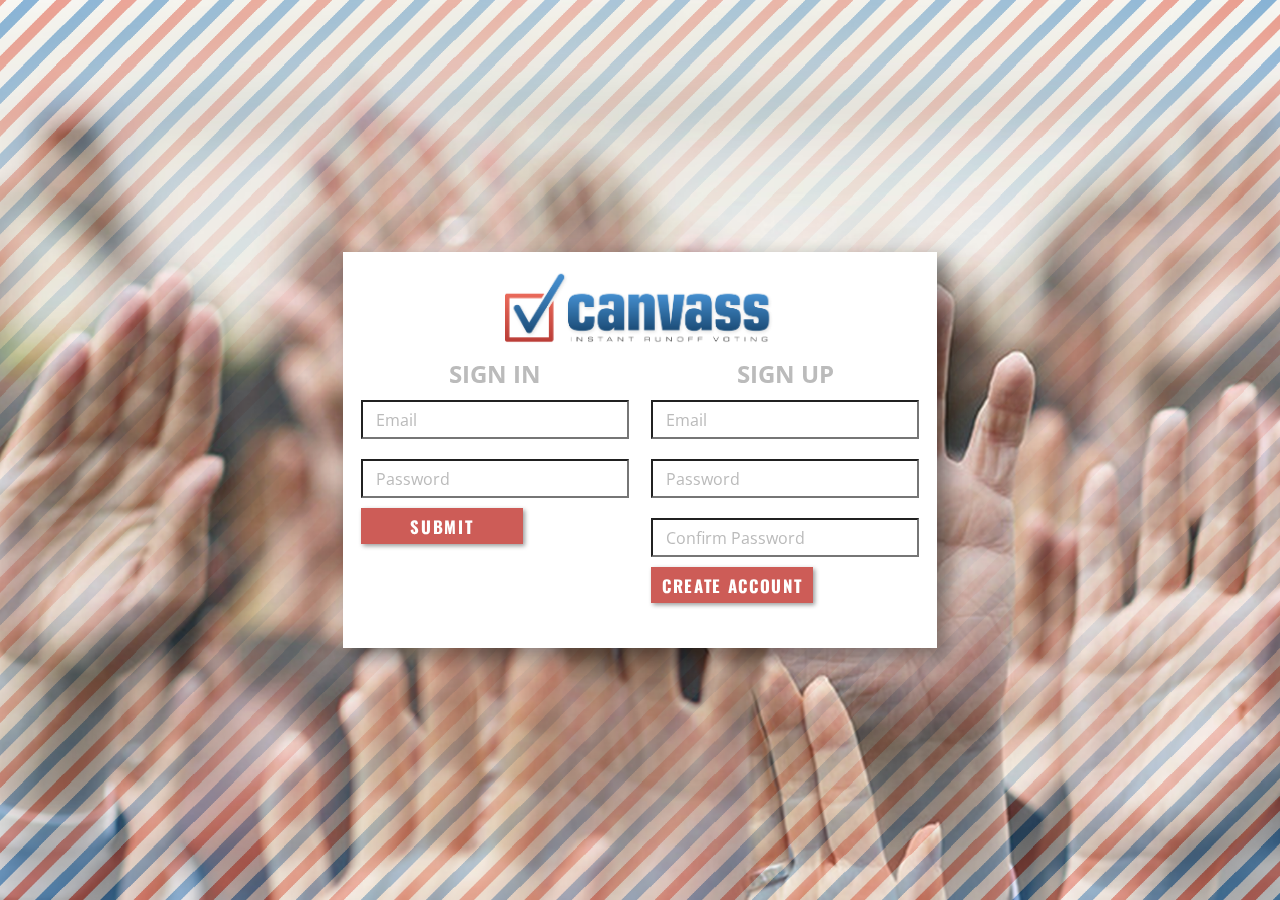
<file: src/main/webapp/index.html>
<!DOCTYPE html>
<html>
<head>
  <title>Canvass - Your Instant Runoff Voting Systems</title>
  <link rel="stylesheet" type="text/css" href="css/index.css">


</head>
<body>
  <div class="content">
      <div id="logo"><img src="images/Canvass_logo_final.png"></div>

      <form id="signin">
        <h1>Sign In</h1>
        <div class="question">
          <input type="text" id="loginuserid" required />
          <label>Email</label>
        </div>
        <div class="question">
          <input type="password" id="loginpassword" required="" />
          <label for="loginpassword">Password</label>
        </div>
        <div id="submit"><button type="button" id="btnsignin">Submit</button></div>
      </form>

      <form id="createaccount">
        <h1>Sign Up</h1>
        <div class="question">
          <input type="text" id="signupemail" required="" />
          <label for="signupemail">Email</label>
        </div>
        <div class="question">
          <input type="password" id="passwordone" required="" />
          <label for="passwordone">Password</label>
        </div>
        <div class="question">
          <input type="password" id="passwordtwo" required="" />
          <label>Confirm Password</label>
        </div>
        <div id="submit"><button type="button" name="btncreate">Create Account</button></div>
      </form>

  </div>
</body>
</html>
</file>
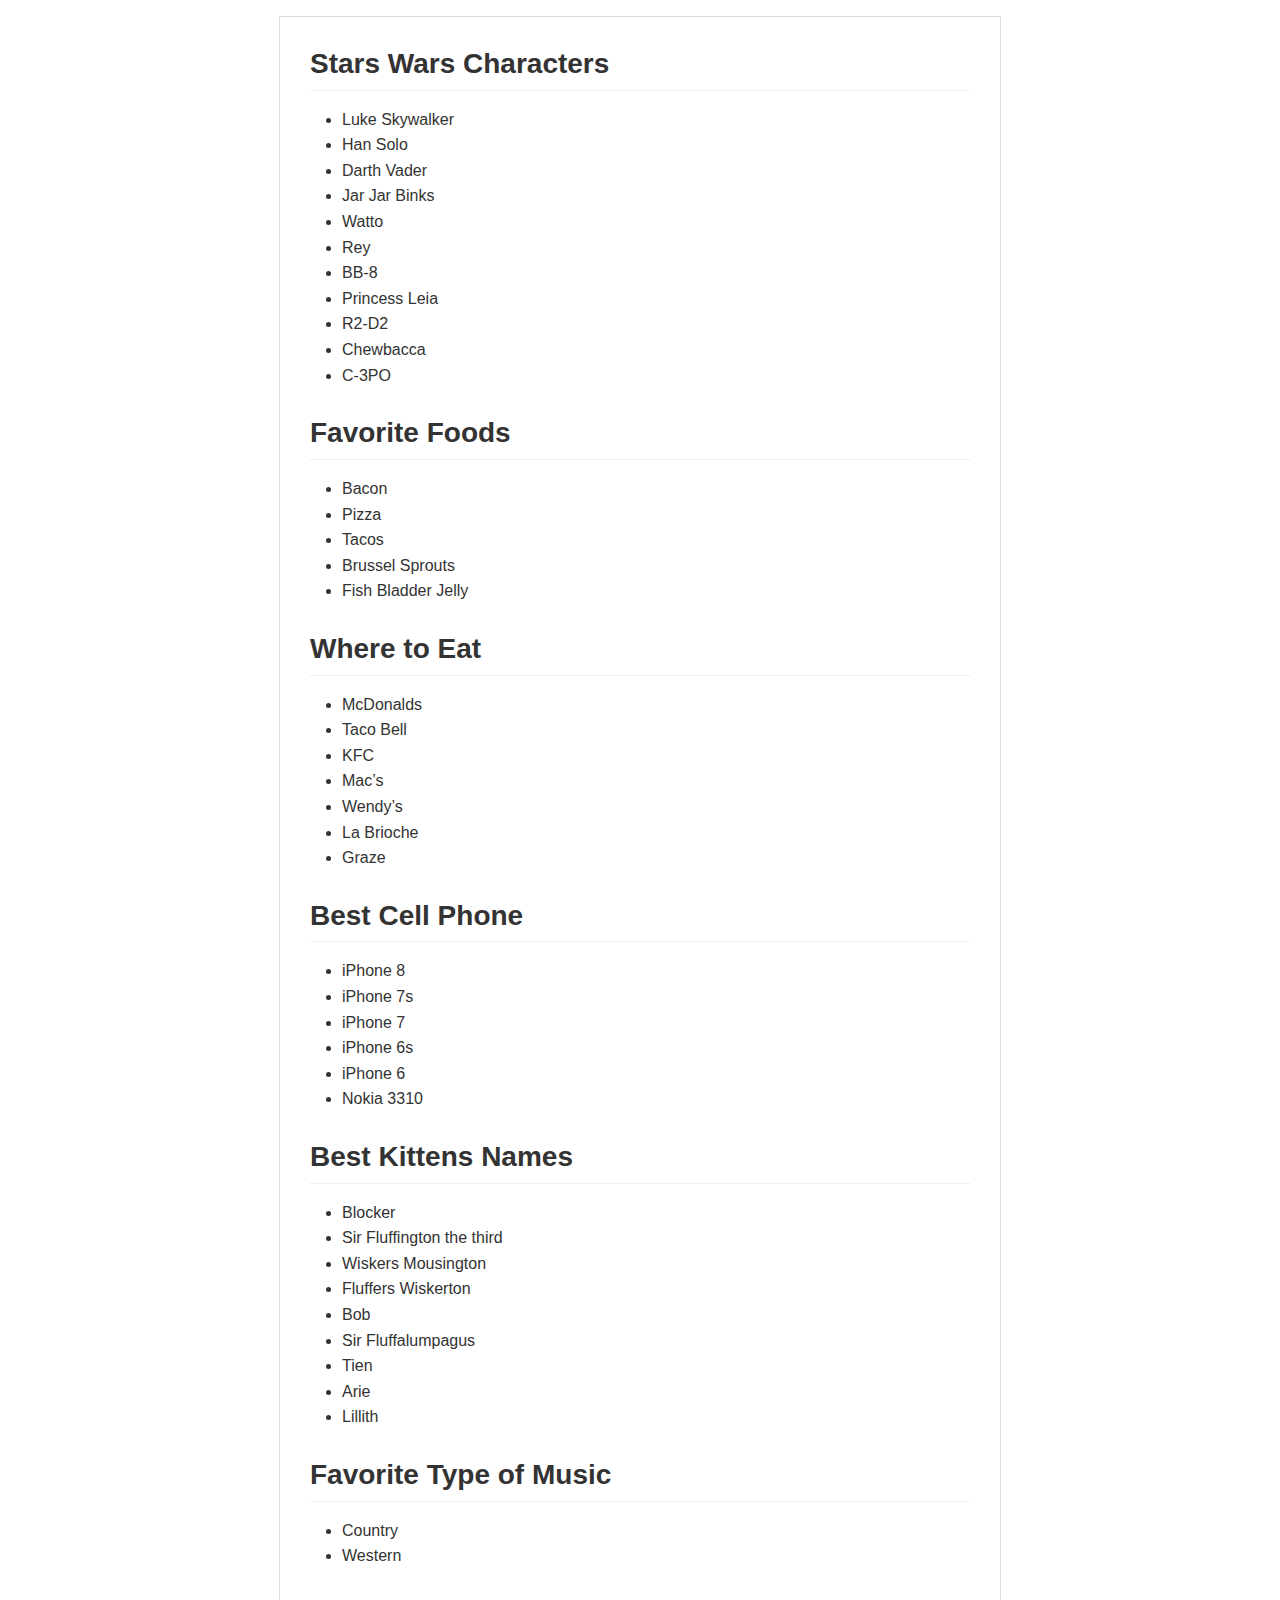
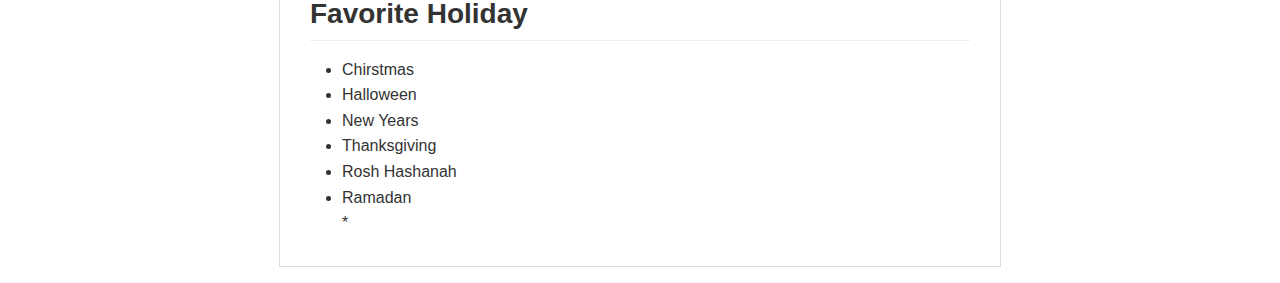
<file: Design-Docs/DemoPolls.html>
<!DOCTYPE html><html><head><meta charset="utf-8"><style>body {
  width: 45em;
  border: 1px solid #ddd;
  outline: 1300px solid #fff;
  margin: 16px auto;
}

body .markdown-body
{
  padding: 30px;
}

@font-face {
  font-family: fontawesome-mini;
  src: url([data-uri]) format('woff');
}

@font-face {
  font-family: octicons-anchor;
  src: url([data-uri]) format('woff');
}

.markdown-body {
  font-family: sans-serif;
  -ms-text-size-adjust: 100%;
  -webkit-text-size-adjust: 100%;
  color: #333333;
  overflow: hidden;
  font-family: "Helvetica Neue", Helvetica, "Segoe UI", Arial, freesans, sans-serif;
  font-size: 16px;
  line-height: 1.6;
  word-wrap: break-word;
}

.markdown-body a {
  background: transparent;
}

.markdown-body a:active,
.markdown-body a:hover {
  outline: 0;
}

.markdown-body b,
.markdown-body strong {
  font-weight: bold;
}

.markdown-body mark {
  background: #ff0;
  color: #000;
  font-style: italic;
  font-weight: bold;
}

.markdown-body sub,
.markdown-body sup {
  font-size: 75%;
  line-height: 0;
  position: relative;
  vertical-align: baseline;
}
.markdown-body sup {
  top: -0.5em;
}
.markdown-body sub {
  bottom: -0.25em;
}

.markdown-body h1 {
  font-size: 2em;
  margin: 0.67em 0;
}

.markdown-body img {
  border: 0;
}

.markdown-body hr {
  -moz-box-sizing: content-box;
  box-sizing: content-box;
  height: 0;
}

.markdown-body pre {
  overflow: auto;
}

.markdown-body code,
.markdown-body kbd,
.markdown-body pre,
.markdown-body samp {
  font-family: monospace, monospace;
  font-size: 1em;
}

.markdown-body input {
  color: inherit;
  font: inherit;
  margin: 0;
}

.markdown-body html input[disabled] {
  cursor: default;
}

.markdown-body input {
  line-height: normal;
}

.markdown-body input[type="checkbox"] {
  box-sizing: border-box;
  padding: 0;
}

.markdown-body table {
  border-collapse: collapse;
  border-spacing: 0;
}

.markdown-body td,
.markdown-body th {
  padding: 0;
}

.markdown-body .codehilitetable {
  border: 0;
  border-spacing: 0;
}

.markdown-body .codehilitetable tr {
  border: 0;
}

.markdown-body .codehilitetable pre,
.markdown-body .codehilitetable div.codehilite {
  margin: 0;
}

.markdown-body .linenos,
.markdown-body .code,
.markdown-body .codehilitetable td {
  border: 0;
  padding: 0;
}

.markdown-body td:not(.linenos) .linenodiv {
  padding: 0 !important;
}

.markdown-body .code {
  width: 100%;
}

.markdown-body .linenos div pre,
.markdown-body .linenodiv pre,
.markdown-body .linenodiv {
  border: 0;
  -webkit-border-radius: 0;
  -moz-border-radius: 0;
  border-radius: 0;
  -webkit-border-top-left-radius: 3px;
  -webkit-border-bottom-left-radius: 3px;
  -moz-border-radius-topleft: 3px;
  -moz-border-radius-bottomleft: 3px;
  border-top-left-radius: 3px;
  border-bottom-left-radius: 3px;
}

.markdown-body .code div pre,
.markdown-body .code div {
  border: 0;
  -webkit-border-radius: 0;
  -moz-border-radius: 0;
  border-radius: 0;
  -webkit-border-top-right-radius: 3px;
  -webkit-border-bottom-right-radius: 3px;
  -moz-border-radius-topright: 3px;
  -moz-border-radius-bottomright: 3px;
  border-top-right-radius: 3px;
  border-bottom-right-radius: 3px;
}

.markdown-body * {
  -moz-box-sizing: border-box;
  box-sizing: border-box;
}

.markdown-body input {
  font: 13px Helvetica, arial, freesans, clean, sans-serif, "Segoe UI Emoji", "Segoe UI Symbol";
  line-height: 1.4;
}

.markdown-body a {
  color: #4183c4;
  text-decoration: none;
}

.markdown-body a:hover,
.markdown-body a:focus,
.markdown-body a:active {
  text-decoration: underline;
}

.markdown-body hr {
  height: 0;
  margin: 15px 0;
  overflow: hidden;
  background: transparent;
  border: 0;
  border-bottom: 1px solid #ddd;
}

.markdown-body hr:before,
.markdown-body hr:after {
  display: table;
  content: " ";
}

.markdown-body hr:after {
  clear: both;
}

.markdown-body h1,
.markdown-body h2,
.markdown-body h3,
.markdown-body h4,
.markdown-body h5,
.markdown-body h6 {
  margin-top: 15px;
  margin-bottom: 15px;
  line-height: 1.1;
}

.markdown-body h1 {
  font-size: 30px;
}

.markdown-body h2 {
  font-size: 21px;
}

.markdown-body h3 {
  font-size: 16px;
}

.markdown-body h4 {
  font-size: 14px;
}

.markdown-body h5 {
  font-size: 12px;
}

.markdown-body h6 {
  font-size: 11px;
}

.markdown-body blockquote {
  margin: 0;
}

.markdown-body ul,
.markdown-body ol {
  padding: 0;
  margin-top: 0;
  margin-bottom: 0;
}

.markdown-body ol ol,
.markdown-body ul ol {
  list-style-type: lower-roman;
}

.markdown-body ul ul ol,
.markdown-body ul ol ol,
.markdown-body ol ul ol,
.markdown-body ol ol ol {
  list-style-type: lower-alpha;
}

.markdown-body dd {
  margin-left: 0;
}

.markdown-body code,
.markdown-body pre,
.markdown-body samp {
  font-family: Consolas, "Liberation Mono", Menlo, Courier, monospace;
  font-size: 12px;
}

.markdown-body pre {
  margin-top: 0;
  margin-bottom: 0;
}

.markdown-body kbd {
  background-color: #e7e7e7;
  background-image: -moz-linear-gradient(#fefefe, #e7e7e7);
  background-image: -webkit-linear-gradient(#fefefe, #e7e7e7);
  background-image: linear-gradient(#fefefe, #e7e7e7);
  background-repeat: repeat-x;
  border-radius: 2px;
  border: 1px solid #cfcfcf;
  color: #000;
  padding: 3px 5px;
  line-height: 10px;
  font: 11px Consolas, "Liberation Mono", Menlo, Courier, monospace;
  display: inline-block;
}

.markdown-body>*:first-child {
  margin-top: 0 !important;
}

.markdown-body>*:last-child {
  margin-bottom: 0 !important;
}

.markdown-body .headeranchor-link {
  position: absolute;
  top: 0;
  bottom: 0;
  left: 0;
  display: block;
  padding-right: 6px;
  padding-left: 30px;
  margin-left: -30px;
}

.markdown-body .headeranchor-link:focus {
  outline: none;
}

.markdown-body h1,
.markdown-body h2,
.markdown-body h3,
.markdown-body h4,
.markdown-body h5,
.markdown-body h6 {
  position: relative;
  margin-top: 1em;
  margin-bottom: 16px;
  font-weight: bold;
  line-height: 1.4;
}

.markdown-body h1 .headeranchor,
.markdown-body h2 .headeranchor,
.markdown-body h3 .headeranchor,
.markdown-body h4 .headeranchor,
.markdown-body h5 .headeranchor,
.markdown-body h6 .headeranchor {
  display: none;
  color: #000;
  vertical-align: middle;
}

.markdown-body h1:hover .headeranchor-link,
.markdown-body h2:hover .headeranchor-link,
.markdown-body h3:hover .headeranchor-link,
.markdown-body h4:hover .headeranchor-link,
.markdown-body h5:hover .headeranchor-link,
.markdown-body h6:hover .headeranchor-link {
  height: 1em;
  padding-left: 8px;
  margin-left: -30px;
  line-height: 1;
  text-decoration: none;
}

.markdown-body h1:hover .headeranchor-link .headeranchor,
.markdown-body h2:hover .headeranchor-link .headeranchor,
.markdown-body h3:hover .headeranchor-link .headeranchor,
.markdown-body h4:hover .headeranchor-link .headeranchor,
.markdown-body h5:hover .headeranchor-link .headeranchor,
.markdown-body h6:hover .headeranchor-link .headeranchor {
  display: inline-block;
}

.markdown-body h1 {
  padding-bottom: 0.3em;
  font-size: 2.25em;
  line-height: 1.2;
  border-bottom: 1px solid #eee;
}

.markdown-body h2 {
  padding-bottom: 0.3em;
  font-size: 1.75em;
  line-height: 1.225;
  border-bottom: 1px solid #eee;
}

.markdown-body h3 {
  font-size: 1.5em;
  line-height: 1.43;
}

.markdown-body h4 {
  font-size: 1.25em;
}

.markdown-body h5 {
  font-size: 1em;
}

.markdown-body h6 {
  font-size: 1em;
  color: #777;
}

.markdown-body p,
.markdown-body blockquote,
.markdown-body ul,
.markdown-body ol,
.markdown-body dl,
.markdown-body table,
.markdown-body pre,
.markdown-body .admonition {
  margin-top: 0;
  margin-bottom: 16px;
}

.markdown-body hr {
  height: 4px;
  padding: 0;
  margin: 16px 0;
  background-color: #e7e7e7;
  border: 0 none;
}

.markdown-body ul,
.markdown-body ol {
  padding-left: 2em;
}

.markdown-body ul ul,
.markdown-body ul ol,
.markdown-body ol ol,
.markdown-body ol ul {
  margin-top: 0;
  margin-bottom: 0;
}

.markdown-body li>p {
  margin-top: 16px;
}

.markdown-body dl {
  padding: 0;
}

.markdown-body dl dt {
  padding: 0;
  margin-top: 16px;
  font-size: 1em;
  font-style: italic;
  font-weight: bold;
}

.markdown-body dl dd {
  padding: 0 16px;
  margin-bottom: 16px;
}

.markdown-body blockquote {
  padding: 0 15px;
  color: #777;
  border-left: 4px solid #ddd;
}

.markdown-body blockquote>:first-child {
  margin-top: 0;
}

.markdown-body blockquote>:last-child {
  margin-bottom: 0;
}

.markdown-body table {
  display: block;
  width: 100%;
  overflow: auto;
  word-break: normal;
  word-break: keep-all;
}

.markdown-body table th {
  font-weight: bold;
}

.markdown-body table th,
.markdown-body table td {
  padding: 6px 13px;
  border: 1px solid #ddd;
}

.markdown-body table tr {
  background-color: #fff;
  border-top: 1px solid #ccc;
}

.markdown-body table tr:nth-child(2n) {
  background-color: #f8f8f8;
}

.markdown-body img {
  max-width: 100%;
  -moz-box-sizing: border-box;
  box-sizing: border-box;
}

.markdown-body code,
.markdown-body samp {
  padding: 0;
  padding-top: 0.2em;
  padding-bottom: 0.2em;
  margin: 0;
  font-size: 85%;
  background-color: rgba(0,0,0,0.04);
  border-radius: 3px;
}

.markdown-body code:before,
.markdown-body code:after {
  letter-spacing: -0.2em;
  content: "\00a0";
}

.markdown-body pre>code {
  padding: 0;
  margin: 0;
  font-size: 100%;
  word-break: normal;
  white-space: pre;
  background: transparent;
  border: 0;
}

.markdown-body .codehilite {
  margin-bottom: 16px;
}

.markdown-body .codehilite pre,
.markdown-body pre {
  padding: 16px;
  overflow: auto;
  font-size: 85%;
  line-height: 1.45;
  background-color: #f7f7f7;
  border-radius: 3px;
}

.markdown-body .codehilite pre {
  margin-bottom: 0;
  word-break: normal;
}

.markdown-body pre {
  word-wrap: normal;
}

.markdown-body pre code {
  display: inline;
  max-width: initial;
  padding: 0;
  margin: 0;
  overflow: initial;
  line-height: inherit;
  word-wrap: normal;
  background-color: transparent;
  border: 0;
}

.markdown-body pre code:before,
.markdown-body pre code:after {
  content: normal;
}

/* Admonition */
.markdown-body .admonition {
  -webkit-border-radius: 3px;
  -moz-border-radius: 3px;
  position: relative;
  border-radius: 3px;
  border: 1px solid #e0e0e0;
  border-left: 6px solid #333;
  padding: 10px 10px 10px 30px;
}

.markdown-body .admonition table {
  color: #333;
}

.markdown-body .admonition p {
  padding: 0;
}

.markdown-body .admonition-title {
  font-weight: bold;
  margin: 0;
}

.markdown-body .admonition>.admonition-title {
  color: #333;
}

.markdown-body .attention>.admonition-title {
  color: #a6d796;
}

.markdown-body .caution>.admonition-title {
  color: #d7a796;
}

.markdown-body .hint>.admonition-title {
  color: #96c6d7;
}

.markdown-body .danger>.admonition-title {
  color: #c25f77;
}

.markdown-body .question>.admonition-title {
  color: #96a6d7;
}

.markdown-body .note>.admonition-title {
  color: #d7c896;
}

.markdown-body .admonition:before,
.markdown-body .attention:before,
.markdown-body .caution:before,
.markdown-body .hint:before,
.markdown-body .danger:before,
.markdown-body .question:before,
.markdown-body .note:before {
  font: normal normal 16px fontawesome-mini;
  -moz-osx-font-smoothing: grayscale;
  -webkit-user-select: none;
  -moz-user-select: none;
  -ms-user-select: none;
  user-select: none;
  line-height: 1.5;
  color: #333;
  position: absolute;
  left: 0;
  top: 0;
  padding-top: 10px;
  padding-left: 10px;
}

.markdown-body .admonition:before {
  content: "\f056\00a0";
  color: 333;
}

.markdown-body .attention:before {
  content: "\f058\00a0";
  color: #a6d796;
}

.markdown-body .caution:before {
  content: "\f06a\00a0";
  color: #d7a796;
}

.markdown-body .hint:before {
  content: "\f05a\00a0";
  color: #96c6d7;
}

.markdown-body .danger:before {
  content: "\f057\00a0";
  color: #c25f77;
}

.markdown-body .question:before {
  content: "\f059\00a0";
  color: #96a6d7;
}

.markdown-body .note:before {
  content: "\f040\00a0";
  color: #d7c896;
}

.markdown-body .admonition::after {
  content: normal;
}

.markdown-body .attention {
  border-left: 6px solid #a6d796;
}

.markdown-body .caution {
  border-left: 6px solid #d7a796;
}

.markdown-body .hint {
  border-left: 6px solid #96c6d7;
}

.markdown-body .danger {
  border-left: 6px solid #c25f77;
}

.markdown-body .question {
  border-left: 6px solid #96a6d7;
}

.markdown-body .note {
  border-left: 6px solid #d7c896;
}

.markdown-body .admonition>*:first-child {
  margin-top: 0 !important;
}

.markdown-body .admonition>*:last-child {
  margin-bottom: 0 !important;
}

/* progress bar*/
.markdown-body .progress {
  display: block;
  width: 300px;
  margin: 10px 0;
  height: 24px;
  -webkit-border-radius: 3px;
  -moz-border-radius: 3px;
  border-radius: 3px;
  background-color: #ededed;
  position: relative;
  box-shadow: inset -1px 1px 3px rgba(0, 0, 0, .1);
}

.markdown-body .progress-label {
  position: absolute;
  text-align: center;
  font-weight: bold;
  width: 100%; margin: 0;
  line-height: 24px;
  color: #333;
  text-shadow: 1px 1px 0 #fefefe, -1px -1px 0 #fefefe, -1px 1px 0 #fefefe, 1px -1px 0 #fefefe, 0 1px 0 #fefefe, 0 -1px 0 #fefefe, 1px 0 0 #fefefe, -1px 0 0 #fefefe, 1px 1px 2px #000;
  -webkit-font-smoothing: antialiased !important;
  white-space: nowrap;
  overflow: hidden;
}

.markdown-body .progress-bar {
  height: 24px;
  float: left;
  -webkit-border-radius: 3px;
  -moz-border-radius: 3px;
  border-radius: 3px;
  background-color: #96c6d7;
  box-shadow: inset 0 1px 0 rgba(255, 255, 255, .5), inset 0 -1px 0 rgba(0, 0, 0, .1);
  background-size: 30px 30px;
  background-image: -webkit-linear-gradient(
    135deg, rgba(255, 255, 255, .4) 27%,
    transparent 27%,
    transparent 52%, rgba(255, 255, 255, .4) 52%,
    rgba(255, 255, 255, .4) 77%,
    transparent 77%, transparent
  );
  background-image: -moz-linear-gradient(
    135deg,
    rgba(255, 255, 255, .4) 27%, transparent 27%,
    transparent 52%, rgba(255, 255, 255, .4) 52%,
    rgba(255, 255, 255, .4) 77%, transparent 77%,
    transparent
  );
  background-image: -ms-linear-gradient(
    135deg,
    rgba(255, 255, 255, .4) 27%, transparent 27%,
    transparent 52%, rgba(255, 255, 255, .4) 52%,
    rgba(255, 255, 255, .4) 77%, transparent 77%,
    transparent
  );
  background-image: -o-linear-gradient(
    135deg,
    rgba(255, 255, 255, .4) 27%, transparent 27%,
    transparent 52%, rgba(255, 255, 255, .4) 52%,
    rgba(255, 255, 255, .4) 77%, transparent 77%,
    transparent
  );
  background-image: linear-gradient(
    135deg,
    rgba(255, 255, 255, .4) 27%, transparent 27%,
    transparent 52%, rgba(255, 255, 255, .4) 52%,
    rgba(255, 255, 255, .4) 77%, transparent 77%,
    transparent
  );
}

.markdown-body .progress-100plus .progress-bar {
  background-color: #a6d796;
}

.markdown-body .progress-80plus .progress-bar {
  background-color: #c6d796;
}

.markdown-body .progress-60plus .progress-bar {
  background-color: #d7c896;
}

.markdown-body .progress-40plus .progress-bar {
  background-color: #d7a796;
}

.markdown-body .progress-20plus .progress-bar {
  background-color: #d796a6;
}

.markdown-body .progress-0plus .progress-bar {
  background-color: #c25f77;
}

.markdown-body .candystripe-animate .progress-bar{
  -webkit-animation: animate-stripes 3s linear infinite;
  -moz-animation: animate-stripes 3s linear infinite;
  animation: animate-stripes 3s linear infinite;
}

@-webkit-keyframes animate-stripes {
  0% {
    background-position: 0 0;
  }

  100% {
    background-position: 60px 0;
  }
}

@-moz-keyframes animate-stripes {
  0% {
    background-position: 0 0;
  }

  100% {
    background-position: 60px 0;
  }
}

@keyframes animate-stripes {
  0% {
    background-position: 0 0;
  }

  100% {
    background-position: 60px 0;
  }
}

.markdown-body .gloss .progress-bar {
  box-shadow:
    inset 0 4px 12px rgba(255, 255, 255, .7),
    inset 0 -12px 0 rgba(0, 0, 0, .05);
}

/* Multimarkdown Critic Blocks */
.markdown-body .critic_mark {
  background: #ff0;
}

.markdown-body .critic_delete {
  color: #c82829;
  text-decoration: line-through;
}

.markdown-body .critic_insert {
  color: #718c00 ;
  text-decoration: underline;
}

.markdown-body .critic_comment {
  color: #8e908c;
  font-style: italic;
}

.markdown-body .headeranchor {
  font: normal normal 16px octicons-anchor;
  line-height: 1;
  display: inline-block;
  text-decoration: none;
  -webkit-font-smoothing: antialiased;
  -moz-osx-font-smoothing: grayscale;
  -webkit-user-select: none;
  -moz-user-select: none;
  -ms-user-select: none;
  user-select: none;
}

.headeranchor:before {
  content: '\f05c';
}

.markdown-body .task-list-item {
  list-style-type: none;
}

.markdown-body .task-list-item+.task-list-item {
  margin-top: 3px;
}

.markdown-body .task-list-item input {
  margin: 0 4px 0.25em -20px;
  vertical-align: middle;
}

/* Media */
@media only screen and (min-width: 480px) {
  .markdown-body {
    font-size:14px;
  }
}

@media only screen and (min-width: 768px) {
  .markdown-body {
    font-size:16px;
  }
}

@media print {
  .markdown-body * {
    background: transparent !important;
    color: black !important;
    filter:none !important;
    -ms-filter: none !important;
  }

  .markdown-body {
    font-size:12pt;
    max-width:100%;
    outline:none;
    border: 0;
  }

  .markdown-body a,
  .markdown-body a:visited {
    text-decoration: underline;
  }

  .markdown-body .headeranchor-link {
    display: none;
  }

  .markdown-body a[href]:after {
    content: " (" attr(href) ")";
  }

  .markdown-body abbr[title]:after {
    content: " (" attr(title) ")";
  }

  .markdown-body .ir a:after,
  .markdown-body a[href^="javascript:"]:after,
  .markdown-body a[href^="#"]:after {
    content: "";
  }

  .markdown-body pre {
    white-space: pre;
    white-space: pre-wrap;
    word-wrap: break-word;
  }

  .markdown-body pre,
  .markdown-body blockquote {
    border: 1px solid #999;
    padding-right: 1em;
    page-break-inside: avoid;
  }

  .markdown-body .progress,
  .markdown-body .progress-bar {
    -moz-box-shadow: none;
    -webkit-box-shadow: none;
    box-shadow: none;
  }

  .markdown-body .progress {
    border: 1px solid #ddd;
  }

  .markdown-body .progress-bar {
    height: 22px;
    border-right: 1px solid #ddd;
  }

  .markdown-body tr,
  .markdown-body img {
    page-break-inside: avoid;
  }

  .markdown-body img {
    max-width: 100% !important;
  }

  .markdown-body p,
  .markdown-body h2,
  .markdown-body h3 {
    orphans: 3;
    widows: 3;
  }

  .markdown-body h2,
  .markdown-body h3 {
    page-break-after: avoid;
  }
}
</style><title>DemoPolls</title></head><body><article class="markdown-body"><h2 id="stars-wars-characters"><a name="user-content-stars-wars-characters" href="#stars-wars-characters" class="headeranchor-link" aria-hidden="true"><span class="headeranchor"></span></a>Stars Wars Characters</h2>
<ul>
<li>Luke Skywalker</li>
<li>Han Solo</li>
<li>Darth Vader</li>
<li>Jar Jar Binks</li>
<li>Watto</li>
<li>Rey</li>
<li>BB-8</li>
<li>Princess Leia</li>
<li>R2-D2</li>
<li>Chewbacca</li>
<li>C-3PO</li>
</ul>
<h2 id="favorite-foods"><a name="user-content-favorite-foods" href="#favorite-foods" class="headeranchor-link" aria-hidden="true"><span class="headeranchor"></span></a>Favorite Foods</h2>
<ul>
<li>Bacon</li>
<li>Pizza</li>
<li>Tacos</li>
<li>Brussel Sprouts</li>
<li>Fish Bladder Jelly</li>
</ul>
<h2 id="where-to-eat"><a name="user-content-where-to-eat" href="#where-to-eat" class="headeranchor-link" aria-hidden="true"><span class="headeranchor"></span></a>Where to Eat</h2>
<ul>
<li>McDonalds</li>
<li>Taco Bell</li>
<li>KFC</li>
<li>Mac&rsquo;s</li>
<li>Wendy&rsquo;s</li>
<li>La Brioche</li>
<li>Graze</li>
</ul>
<h2 id="best-cell-phone"><a name="user-content-best-cell-phone" href="#best-cell-phone" class="headeranchor-link" aria-hidden="true"><span class="headeranchor"></span></a>Best Cell Phone</h2>
<ul>
<li>iPhone 8</li>
<li>iPhone 7s</li>
<li>iPhone 7</li>
<li>iPhone 6s</li>
<li>iPhone 6</li>
<li>Nokia 3310</li>
</ul>
<h2 id="best-kittens-names"><a name="user-content-best-kittens-names" href="#best-kittens-names" class="headeranchor-link" aria-hidden="true"><span class="headeranchor"></span></a>Best Kittens Names</h2>
<ul>
<li>Blocker</li>
<li>Sir Fluffington the third</li>
<li>Wiskers Mousington</li>
<li>Fluffers Wiskerton</li>
<li>Bob</li>
<li>Sir Fluffalumpagus</li>
<li>Tien</li>
<li>Arie</li>
<li>Lillith</li>
</ul>
<h2 id="favorite-type-of-music"><a name="user-content-favorite-type-of-music" href="#favorite-type-of-music" class="headeranchor-link" aria-hidden="true"><span class="headeranchor"></span></a>Favorite Type of Music</h2>
<ul>
<li>Country</li>
<li>Western</li>
</ul>
<h2 id="favorite-holiday"><a name="user-content-favorite-holiday" href="#favorite-holiday" class="headeranchor-link" aria-hidden="true"><span class="headeranchor"></span></a>Favorite Holiday</h2>
<ul>
<li>Chirstmas</li>
<li>Halloween</li>
<li>New Years</li>
<li>Thanksgiving</li>
<li>Rosh Hashanah</li>
<li>Ramadan<br />
*</li>
</ul></article></body></html>
</file>
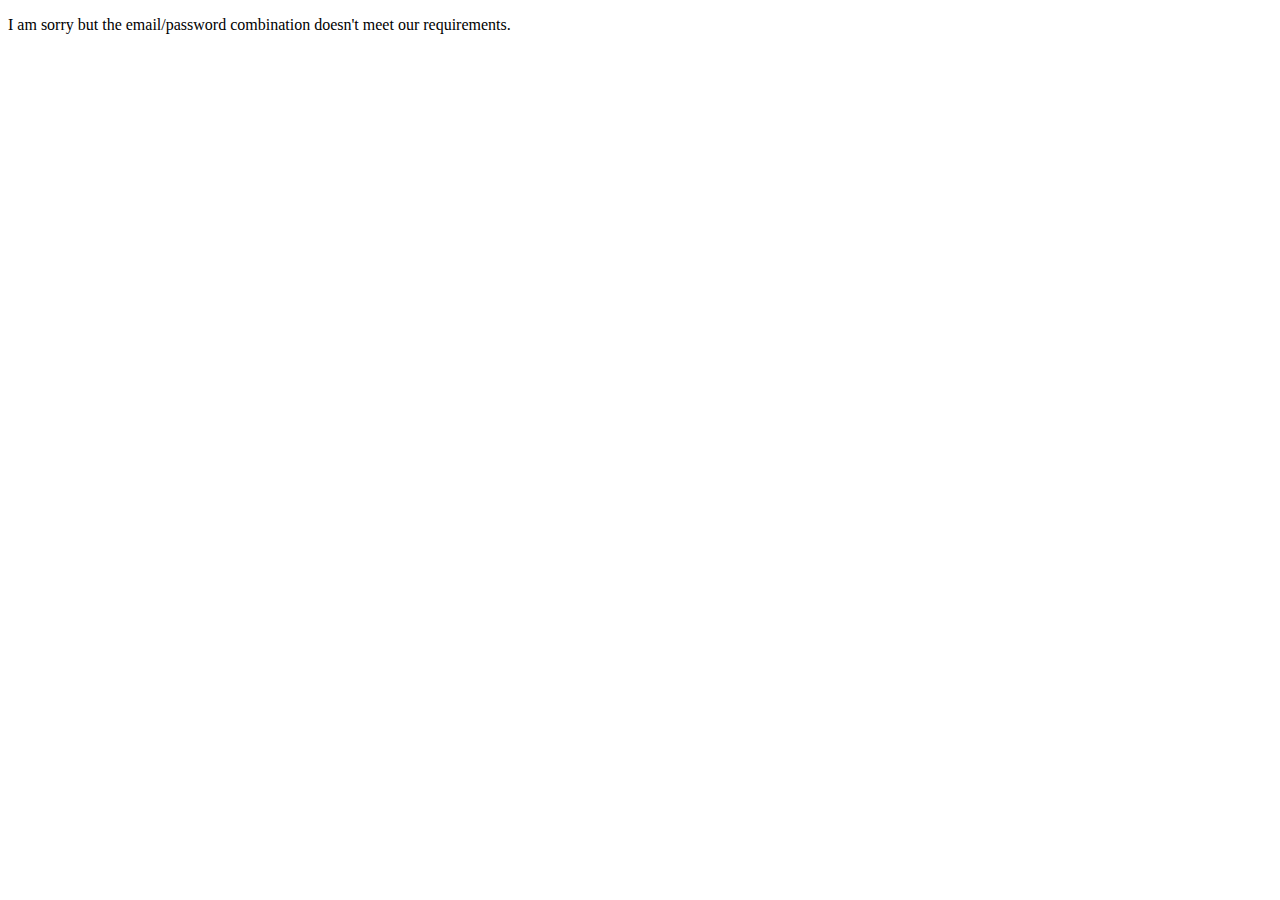
<file: src/main/webapp/badnewvoter.html>
<!DOCTYPE html>
<html lang="en">
<head>
    <meta charset="UTF-8">
    <title>Bad Login</title>
</head>
<body>
<p>I am sorry but the email/password combination doesn't meet our requirements.</p>
</body>
</html>
</file>
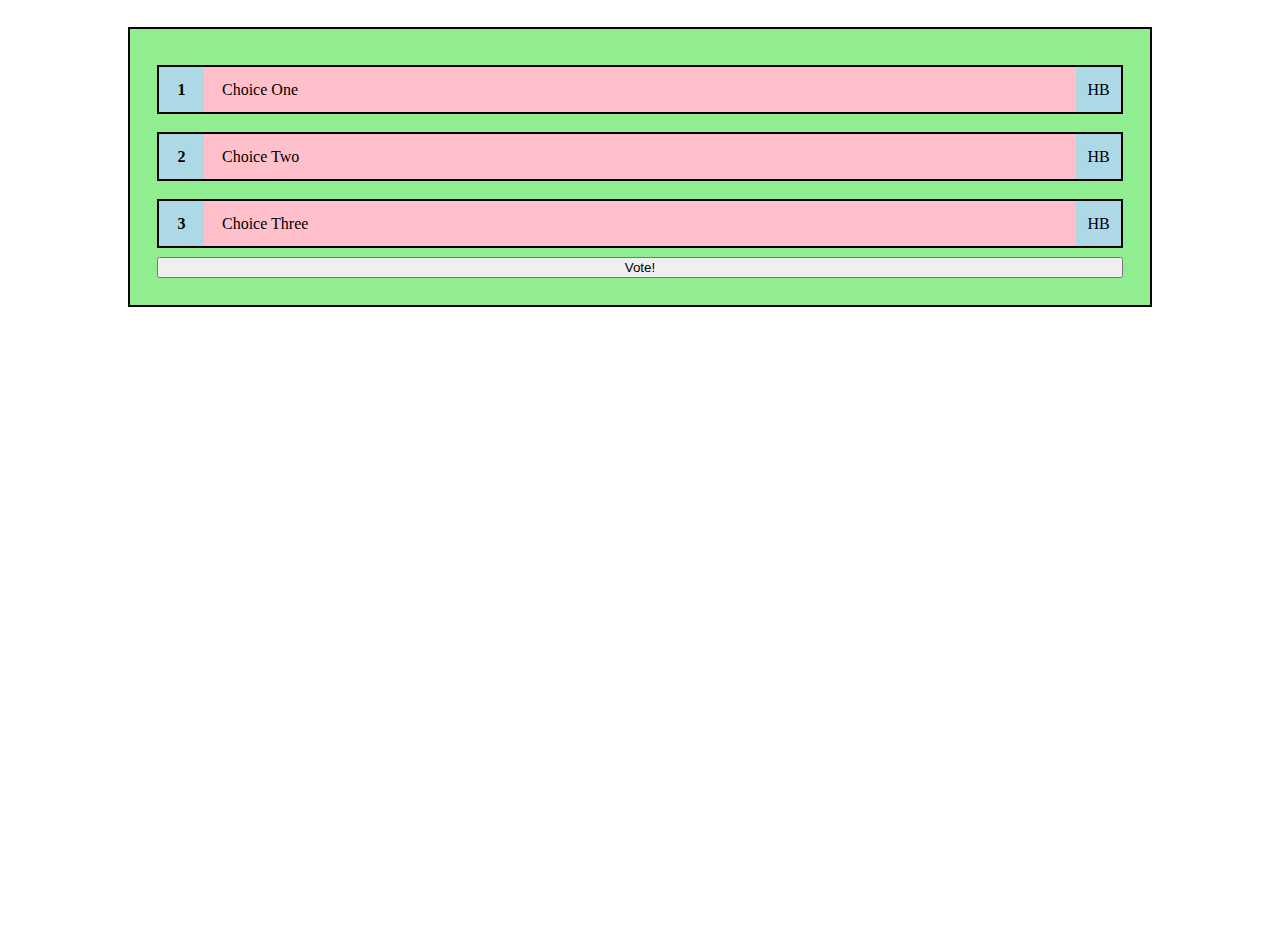
<file: src/main/webapp/dragableList.html>
<!DOCTYPE html>
<html>
<head>
  <title></title>
  <link rel="stylesheet" type="text/css" href="drag.css">
  <script type="text/javascript" src="drag.js"></script>
</head>
<body>
<form>
<div id="choices">
  <div class="choice" draggable="true">
      <div class="rank">1</div>
      <div class="choiceName">Choice One</div>
      <div class="hamburger">HB</div>
      <input type="hidden" name="ChoiceOne" value="1">
  </div>
  <div class="choice" draggable="true">
      <div class="rank">2</div>
      <div class="choiceName">Choice Two</div>
      <div class="hamburger">HB</div>
      <input type="hidden" name="ChoiceTwo" value="2">
  </div>
  <div class="choice" draggable="true">
      <div class="rank">3</div>
      <div class="choiceName">Choice Three</div>
      <div class="hamburger">HB</div>
      <input type="hidden" name="ChoiceThree" value="3">
  </div>
  <button>Vote!</button>
</div>

</form>
</body>
</html>
<script type="text/javascript">init();</script>
</file>
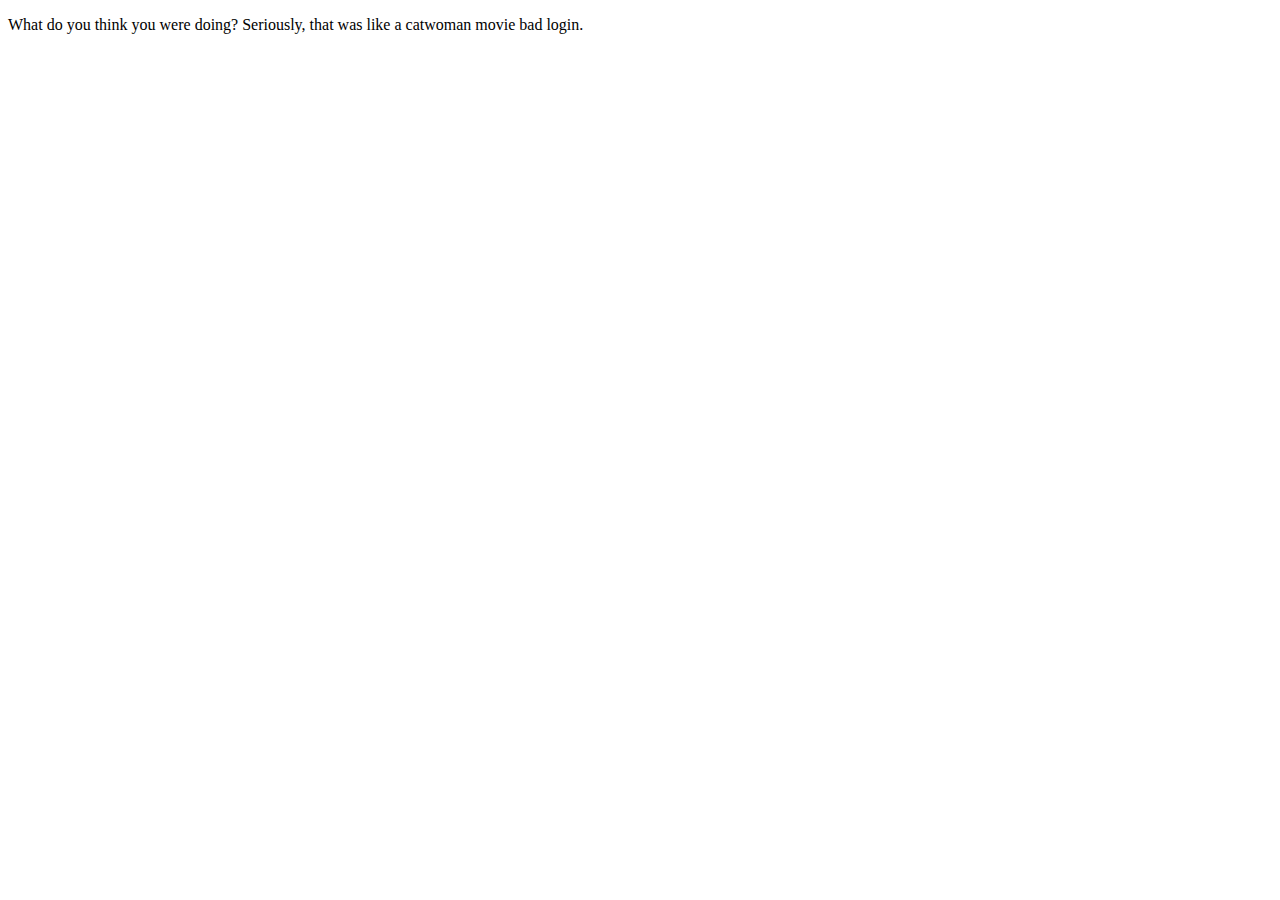
<file: src/main/webapp/failedLogin.html>
<!DOCTYPE html>
<html lang="en">
<head>
    <meta charset="UTF-8">
    <title>Bad Login</title>
</head>
<body>
    <p>What do you think you were doing? Seriously, that was like a catwoman movie bad login.</p>
</body>
</html>
</file>
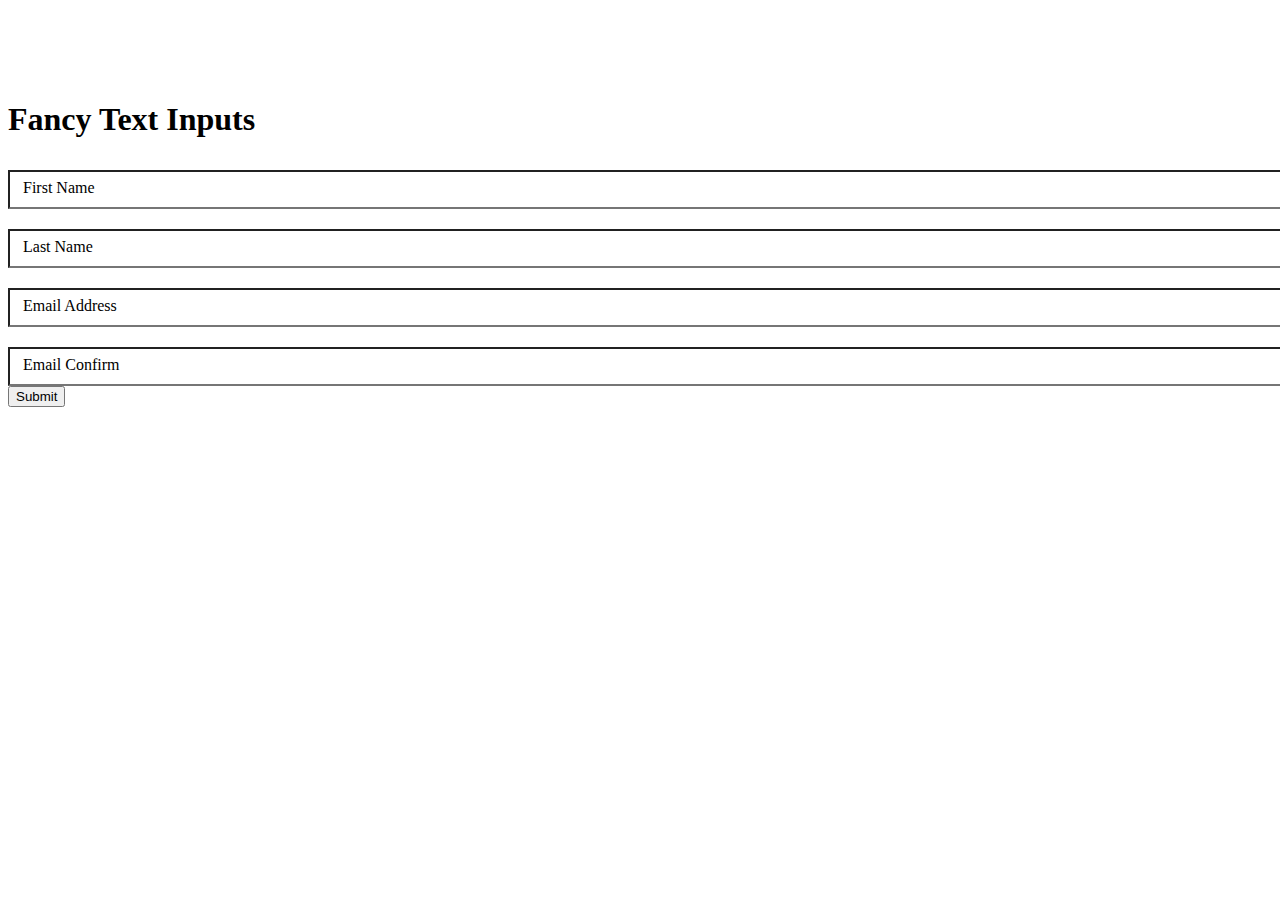
<file: src/main/webapp/formTest.html>
<!DOCTYPE html>
<html>
<head>
  <title>Test</title>
  <link rel="stylesheet" type="text/css" href="css/formTest.css">
</head>
<body>
  <br />
  <br />
  <br />
  <br />
<form>
  <h1>Fancy Text Inputs</h1>
  <div class="question">
    <input type="text" required/>
    <label>First Name</label>
  </div>
  <div class="question">
    <input type="text" required/>
    <label>Last Name</label>
  </div>
  <div class="question">
    <input type="text" required/>
    <label>Email Address</label>
  </div>
  <div class="question">
    <input type="text" required/>
    <label>Email Confirm</label>
  </div>
  <button>Submit</button>
</form>

</body>
</html>
</file>
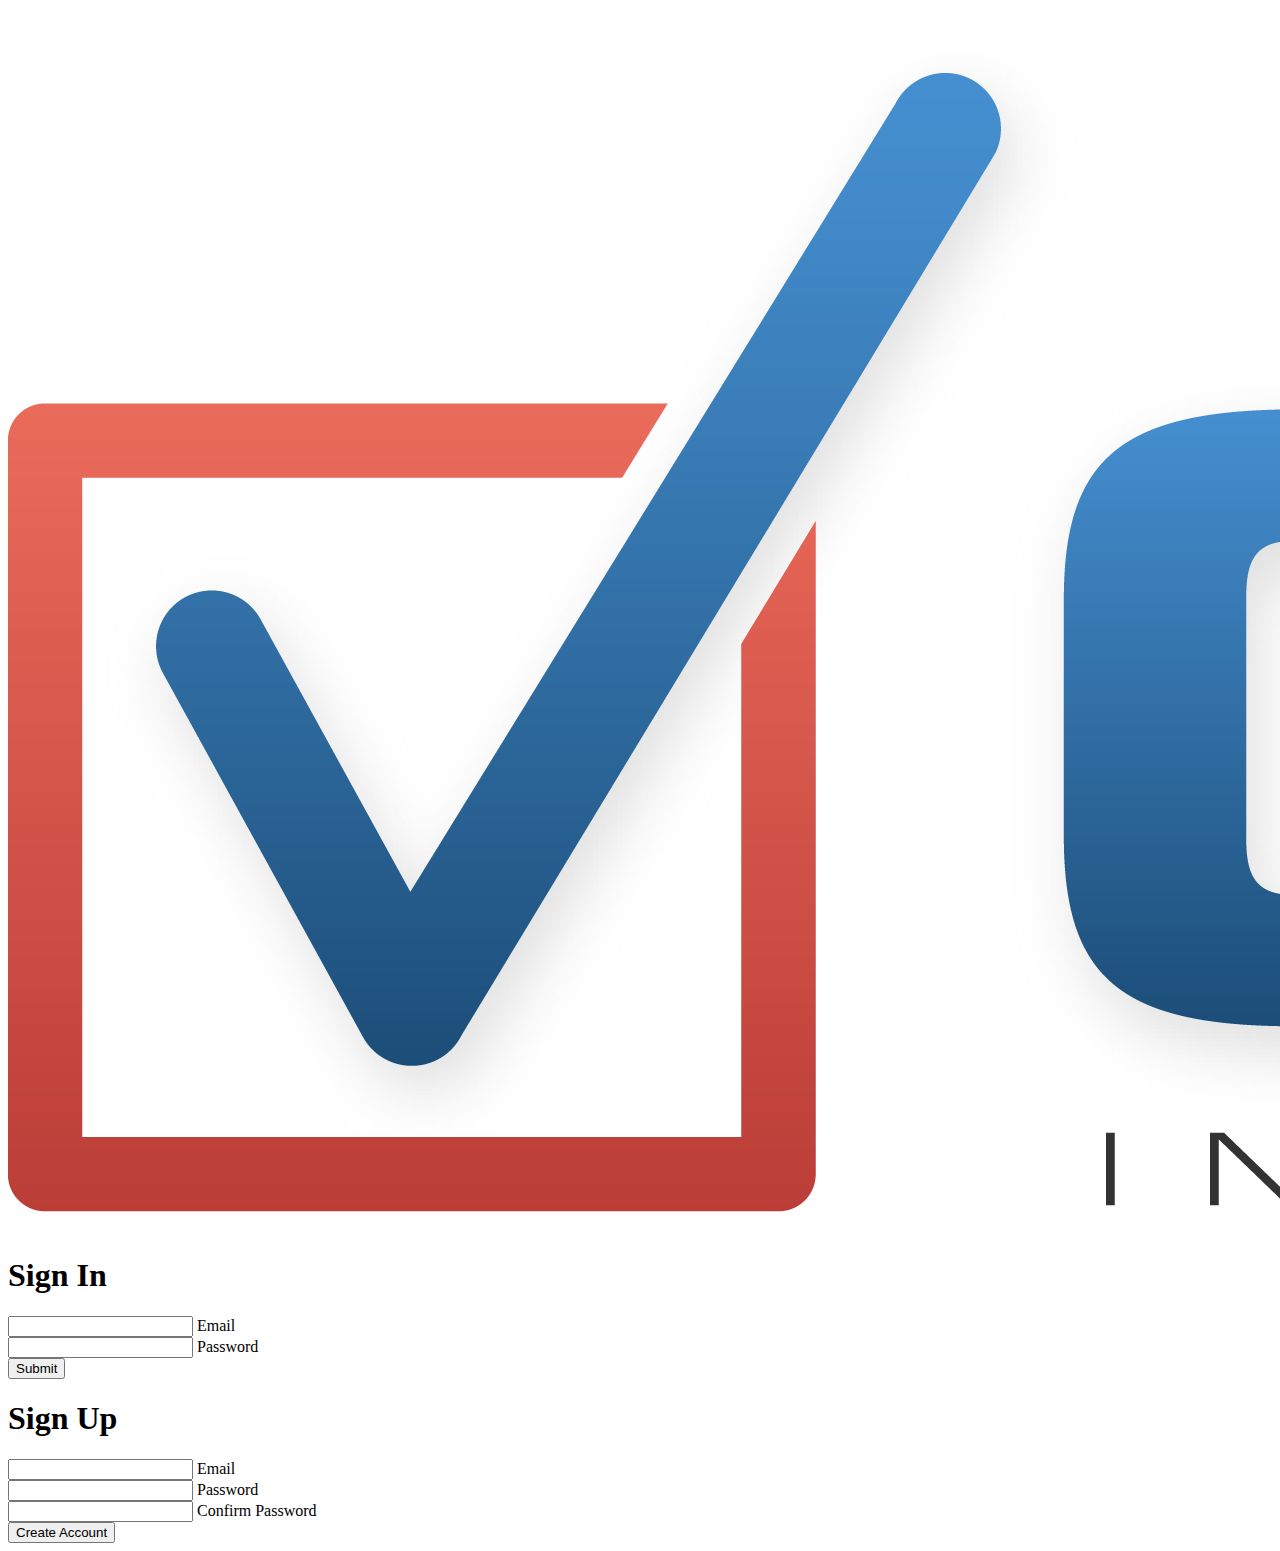
<file: src/main/webapp/index-orgdesign.html>
<!DOCTYPE html>
<html>
<head>
  <title>Canvass - Your Instant Runoff Voting Systems</title>


</head>
<body>
  <div class="content">
      <div id="logo"><img src="images/Canvass_logo_final.png"></div>

      <form id="signin">
        <h1>Sign In</h1>
        <div class="question">
          <input type="text" id="loginuserid" required />
          <label>Email</label>
        </div>
        <div class="question">
          <input type="password" id="loginpassword" required="" />
          <label for="loginpassword">Password</label>
        </div>
        <div class="submitdiv"><button type="button" id="btnsignin">Submit</button></div>
      </form>

      <form id="createaccount">
        <h1>Sign Up</h1>
        <div class="question">
          <input type="text" id="signupemail" required="" />
          <label for="signupemail">Email</label>
        </div>
        <div class="question">
          <input type="password" id="passwordone" required="" />
          <label for="passwordone">Password</label>
        </div>
        <div class="question">
          <input type="password" id="passwordtwo" required="" />
          <label>Confirm Password</label>
        </div>
        <div class="submitdiv"><button type="button" name="btncreate">Create Account</button></div>
      </form>

  </div>
</body>
</html>
</file>
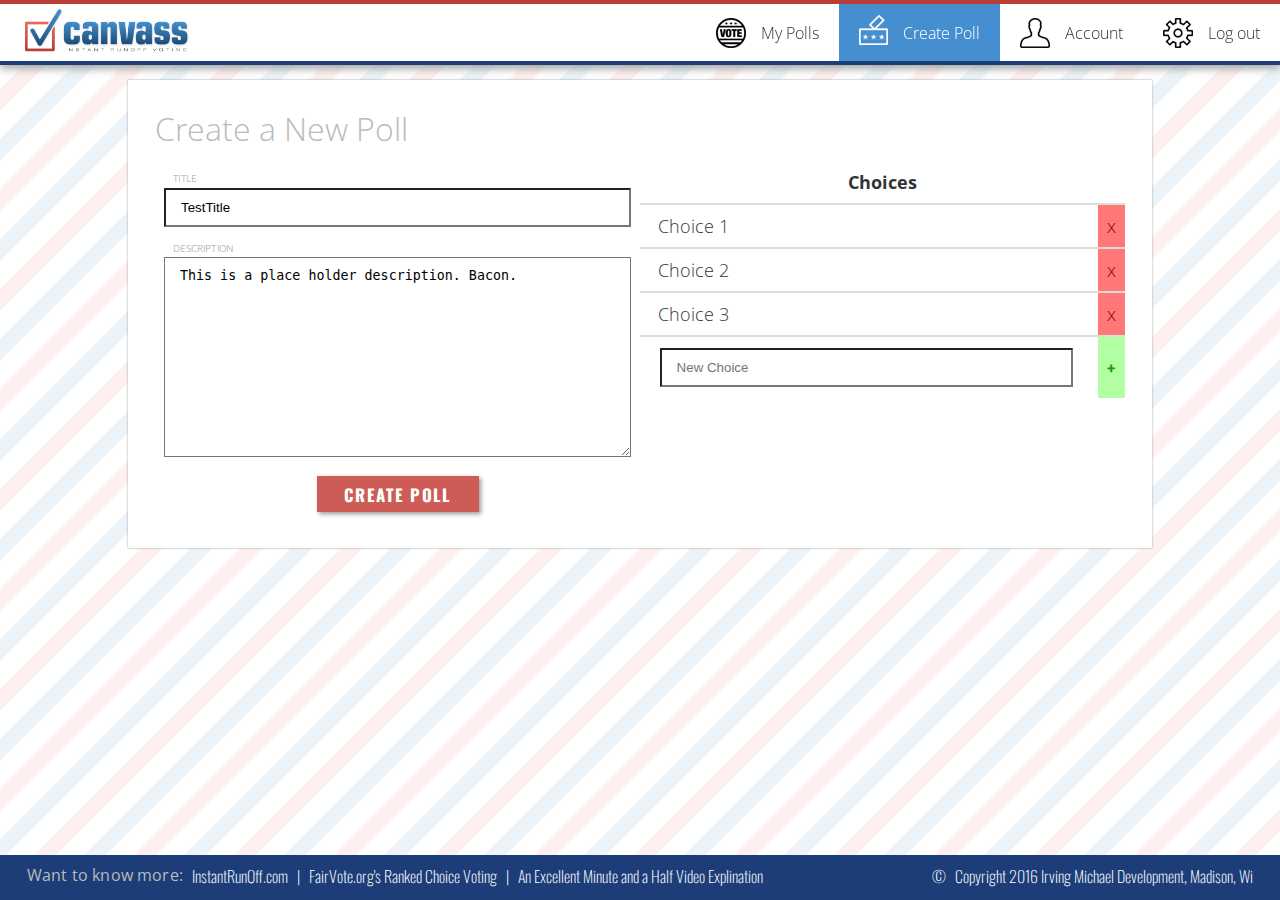
<file: src/main/webapp/zz_PreviousVersions/createPoll_Tmplt.html>
<!DOCTYPE html>
<html>
<head>
  <title>Page Template</title>
  <link rel="stylesheet" type="text/css" href="../css/createPollPage.css">
  <script src="https://ajax.googleapis.com/ajax/libs/jquery/3.1.1/jquery.min.js"></script>
  <script type="text/javascript" src="../js/irv-navbar.js"></script>
  <script type="text/javascript" src="../js/createPoll.js"></script>
</head>
<body>
  <header>
    <img src="../images/Canvass_logo_final.png">
    <ol id="navbaritems">
    <!--
      <li id="mypolls">My Polls</li>
      <li id="createpoll">Create Poll</li>
      <li id="account">Account</li>
      <li id="logout">Log Out</li>
    -->
    </ol>
  </header>
  <section>
    <div class="pagecontent">

      <h1>Create a New Poll</h1>
      <form>
      <div class="column">
        <div class="question">
          <input type="text" name="title"  id="title" value="TestTitle" required />
          <label for="title">Title</lable>
        </div>
        <div class="question">
          <textarea name="desc" id="desc" required>This is a place holder description. Bacon.</textarea>
          <label for="description">Description</label>
        </div>
        <div class="submitdiv"><button type="button" id="btnCreatePoll">Create Poll</button></div>
      </div>
      <div class="question column">
        <table class="formInput">
          <tr>
            <th colspan="2">Choices</th>
          </tr>
          <tr>
            <td contenteditable='true'>Choice 1</td>
            <td class="deleteBtn">x</td>
          </tr>
          <tr>
            <td contenteditable='true'>Choice 2</td>
            <td class="deleteBtn">x</td>
          </tr>
          <tr>
            <td contenteditable='true'>Choice 3</td>
            <td class="deleteBtn">x</td>
          </tr>
          <tr>
            <td><input type="text" id="newChoiceItem" placeholder="New Choice"></td>
            <td><button type="button" id="addChoice">+</button></td>
          </tr>
        </table>
      </div>
      </form>
    </div>
  </section>


  <footer>
    <h1>Want to know more:</h1>
    <ul>
      <li><a href="http://instantrunoff.com/instant-runoff-home/" target="_blank">InstantRunOff.com</a></li>
      <li><a href="http://www.fairvote.org/rcv#rcvbenefits" target="_blank">FairVote.org's Ranked Choice Voting</a></li>
      <li><a href="https://www.youtube.com/watch?v=_5SLQXNpzsk" target="_blank">An Excellent Minute and a Half Video Explination</a></li>
    </ul>

    <div>Copyright 2016 Irving Michael Development, Madison, Wi</div>
  </footer>
</body>
</html>
<script type="text/javascript">init("Create Poll");</script>
</file>
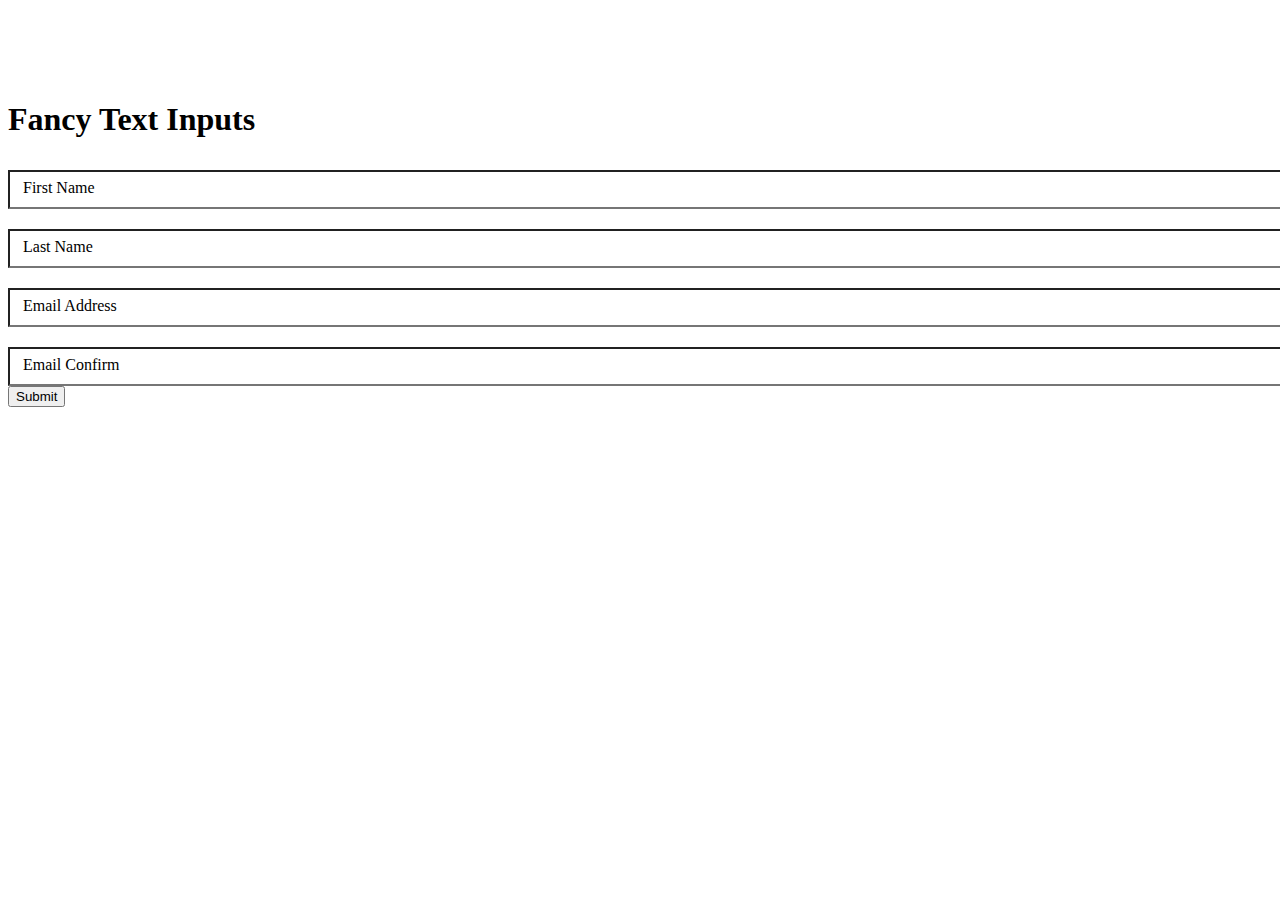
<file: src/main/webapp/zz_PreviousVersions/formTest.html>
<!DOCTYPE html>
<html>
<head>
  <title>Test</title>
  <link rel="stylesheet" type="text/css" href="../css/formTest.css">
</head>
<body>
  <br />
  <br />
  <br />
  <br />
<form>
  <h1>Fancy Text Inputs</h1>
  <div class="question">
    <input type="text" required/>
    <label>First Name</label>
  </div>
  <div class="question">
    <input type="text" required/>
    <label>Last Name</label>
  </div>
  <div class="question">
    <input type="text" required/>
    <label>Email Address</label>
  </div>
  <div class="question">
    <input type="text" required/>
    <label>Email Confirm</label>
  </div>
  <button>Submit</button>
</form>

</body>
</html>
</file>
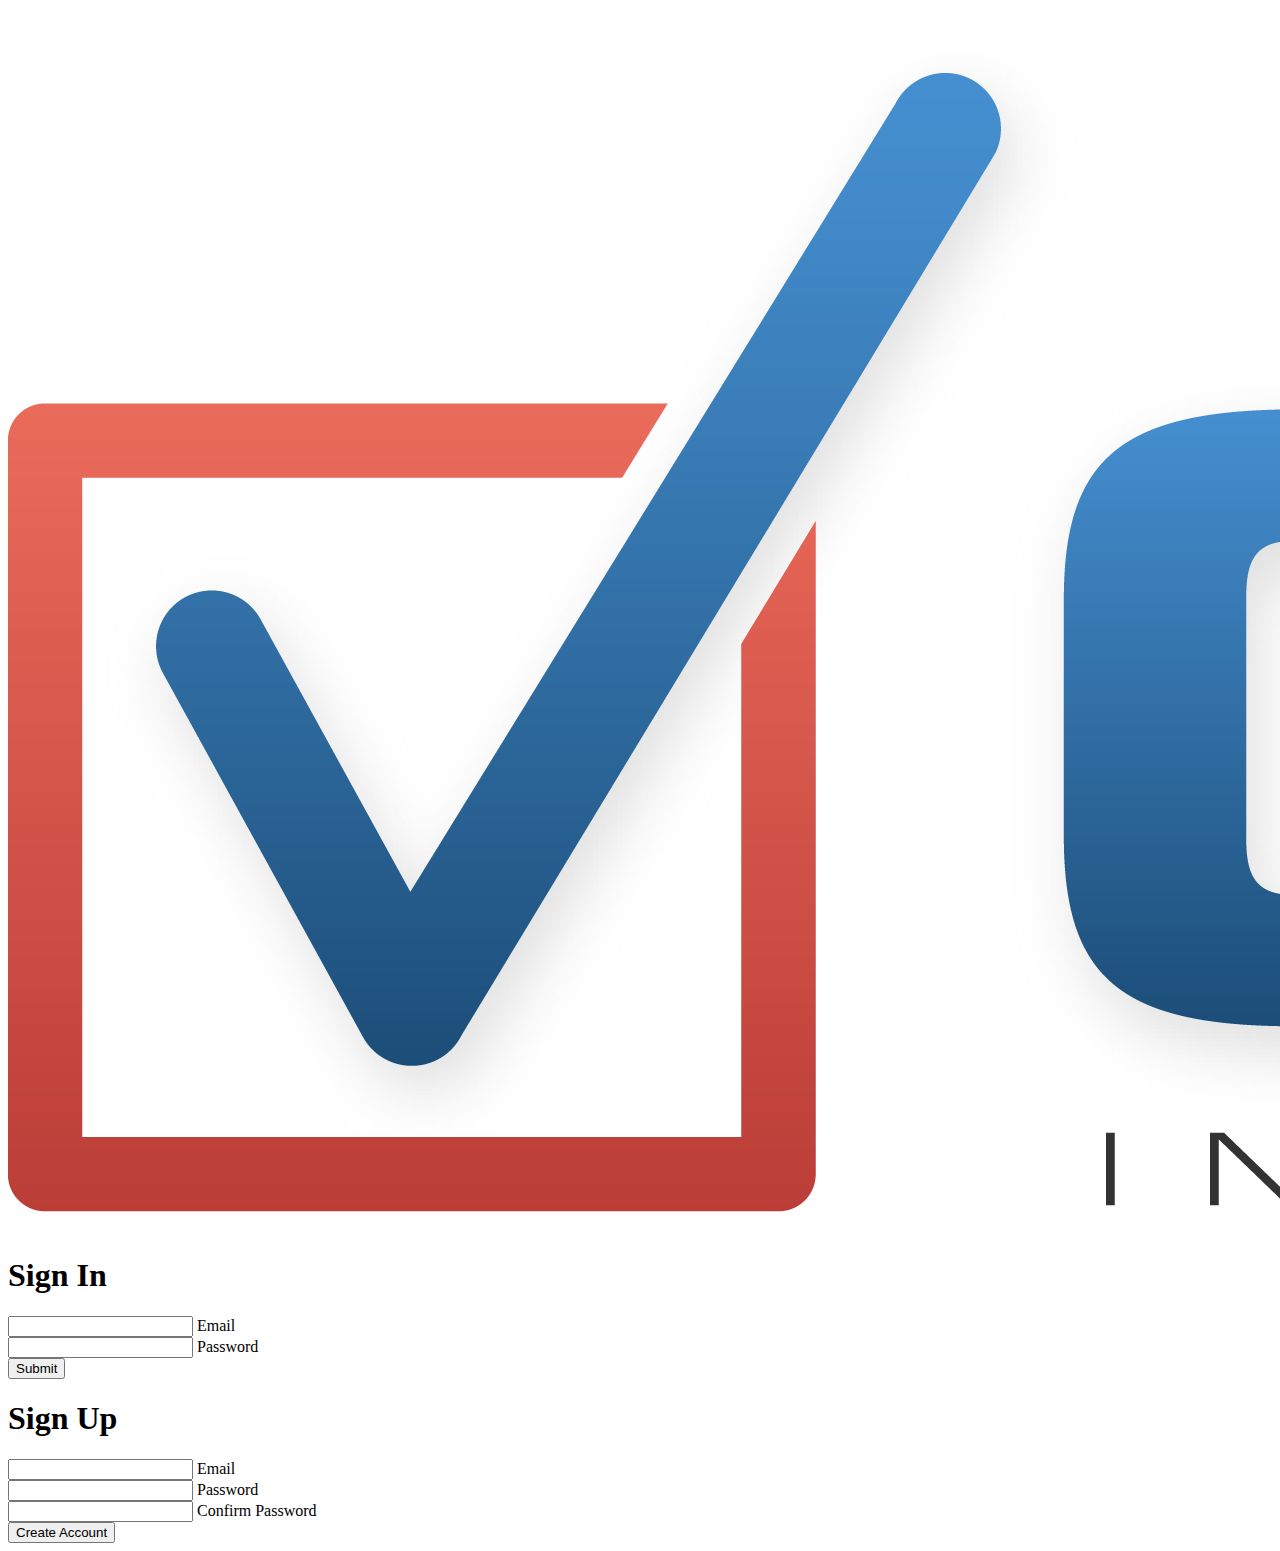
<file: src/main/webapp/zz_PreviousVersions/index-orgdesign.html>
<!DOCTYPE html>
<html>
<head>
  <title>Canvass - Your Instant Runoff Voting Systems</title>


</head>
<body>
  <div class="content">
      <div id="logo"><img src="../images/Canvass_logo_final.png"></div>

      <form id="signin">
        <h1>Sign In</h1>
        <div class="question">
          <input type="text" id="loginuserid" required />
          <label>Email</label>
        </div>
        <div class="question">
          <input type="password" id="loginpassword" required="" />
          <label for="loginpassword">Password</label>
        </div>
        <div class="submitdiv"><button type="button" id="btnsignin">Submit</button></div>
      </form>

      <form id="createaccount">
        <h1>Sign Up</h1>
        <div class="question">
          <input type="text" id="signupemail" required="" />
          <label for="signupemail">Email</label>
        </div>
        <div class="question">
          <input type="password" id="passwordone" required="" />
          <label for="passwordone">Password</label>
        </div>
        <div class="question">
          <input type="password" id="passwordtwo" required="" />
          <label>Confirm Password</label>
        </div>
        <div class="submitdiv"><button type="button" name="btncreate">Create Account</button></div>
      </form>

  </div>
</body>
</html>
</file>
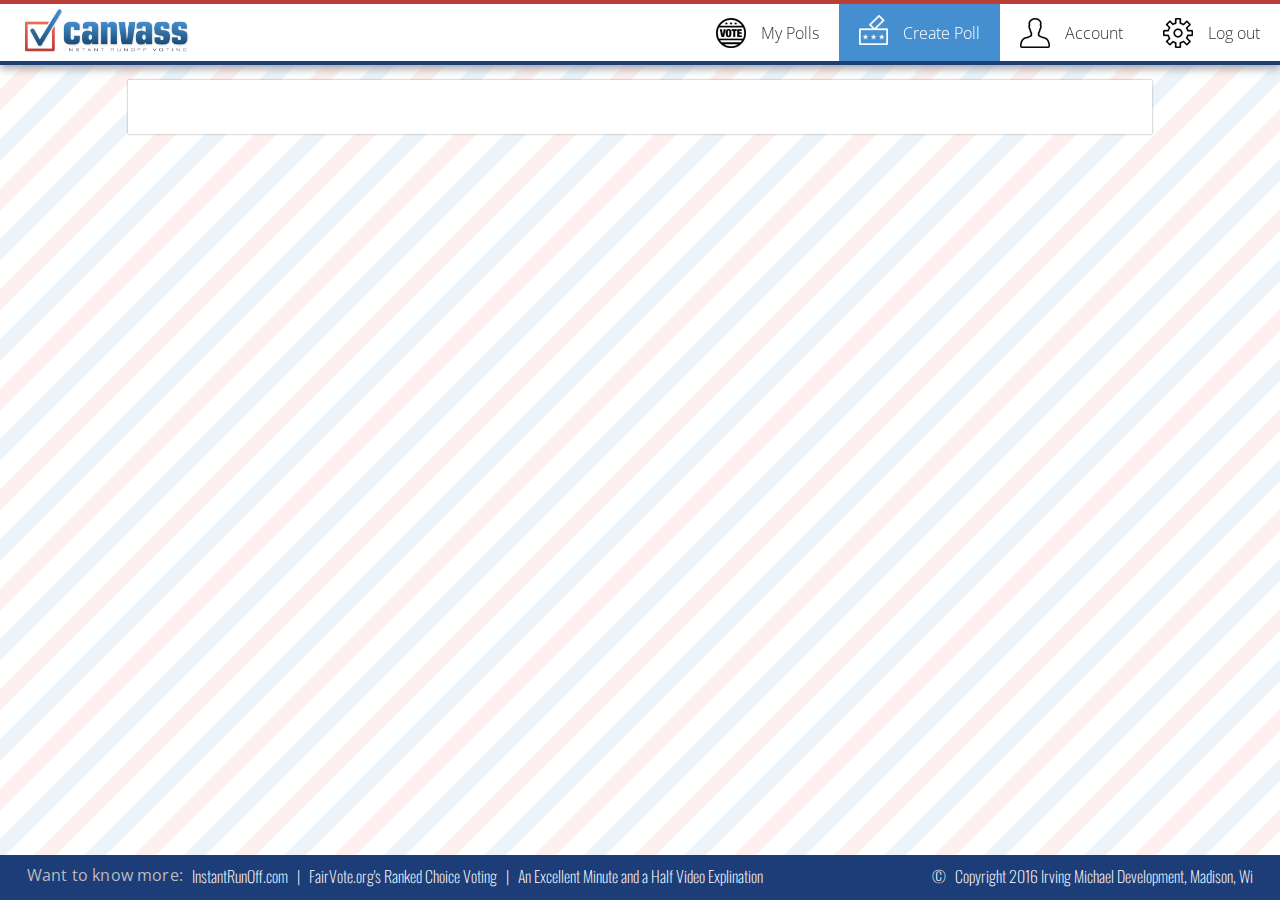
<file: src/main/webapp/zz_PreviousVersions/pageTemplate.html>
<!DOCTYPE html>
<html>
<head>
  <title>Page Template</title>
  <link rel="stylesheet" type="text/css" href="../css/stdPage.css">
  <script type="text/javascript" src="../js/irv-navbar.js"></script>
</head>
<body>
  <header>
    <img src="../images/Canvass_logo_final.png">
    <ol id="navbaritems">
    <!--
      <li id="mypolls">My Polls</li>
      <li id="createpoll">Create Poll</li>
      <li id="account">Account</li>
      <li id="logout">Log Out</li>
    -->
    </ol>
  </header>
  <section>
    <div class="pagecontent">


    </div>
  </section>
  <footer>
    <h1>Want to know more:</h1>
    <ul>
      <li><a href="http://instantrunoff.com/instant-runoff-home/" target="_blank">InstantRunOff.com</a></li>
      <li><a href="http://www.fairvote.org/rcv#rcvbenefits" target="_blank">FairVote.org's Ranked Choice Voting</a></li>
      <li><a href="https://www.youtube.com/watch?v=_5SLQXNpzsk" target="_blank">An Excellent Minute and a Half Video Explination</a></li>
    </ul>

    <div>Copyright 2016 Irving Michael Development, Madison, Wi</div>
  </footer>
</body>
</html>
<script type="text/javascript">init("Create Poll");</script>
</file>
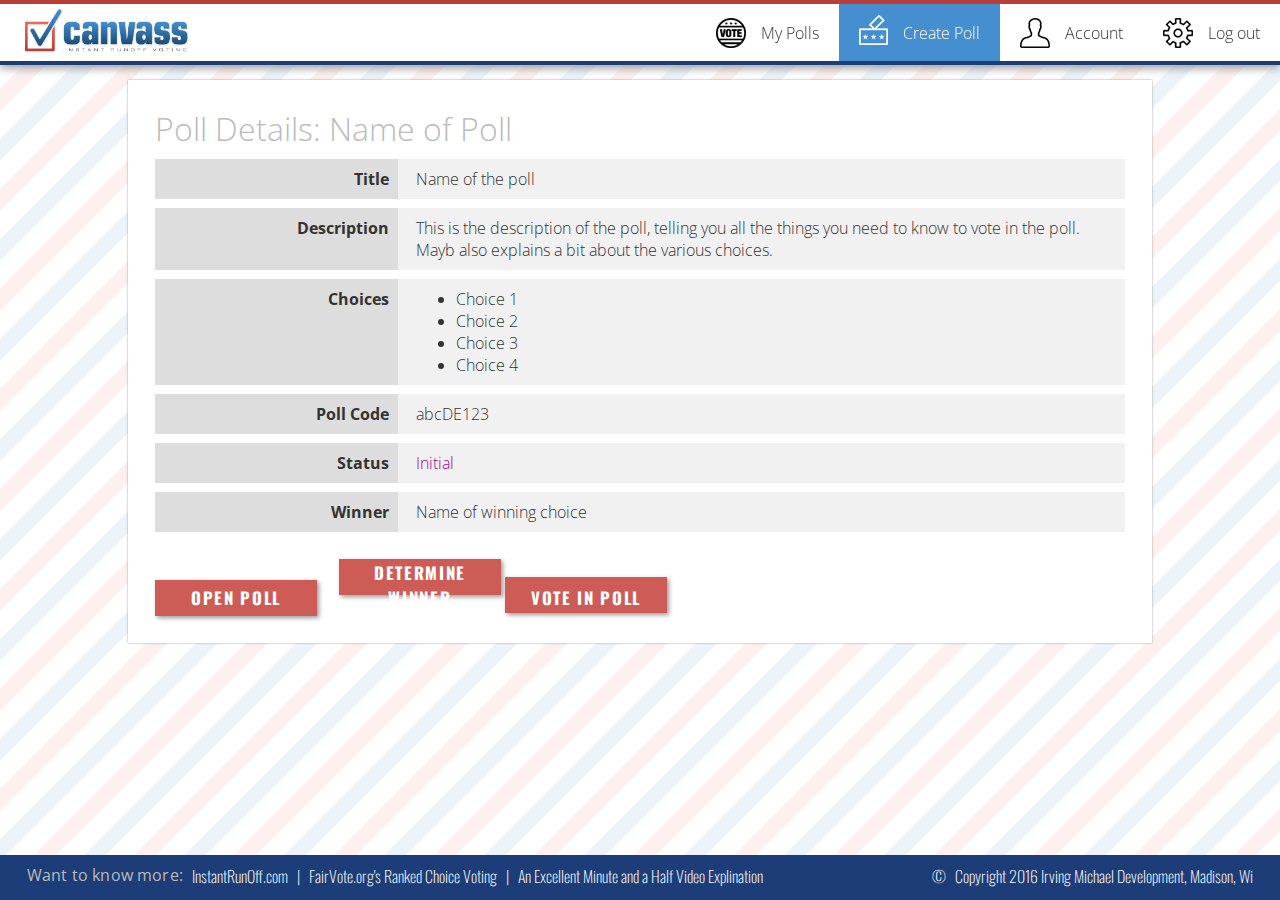
<file: src/main/webapp/zz_PreviousVersions/singlePoll_Tmplt.html>
<!DOCTYPE html>
<html>
<head>
    <title>Title Poll</title>
    <link rel="stylesheet" type="text/css" href="../css/singlePollPage.css">
    <script src="https://ajax.googleapis.com/ajax/libs/jquery/3.1.1/jquery.min.js"></script>
    <script type="text/javascript" src="../js/irv-navbar.js"></script>
    <script type="text/javascript" src="../js/singlePoll.js"></script>
</head>
<body>
<header>
    <img src="../images/Canvass_logo_final.png">
    <ol id="navbaritems">
        <!--
          <li id="mypolls">My Polls</li>
          <li id="createpoll">Create Poll</li>
          <li id="account">Account</li>
          <li id="logout">Log Out</li>
        -->
    </ol>
</header>
<section>
    <div class="pagecontent">

        <h1>Poll Details: Name of Poll</h1>
        <div class="itemRow">
            <div class="itemType">Title</div>
            <div class="itemContent">Name of the poll</div>
        </div>
        <div class="itemRow">
            <div class="itemType">Description</div>
            <div class="itemContent">This is the description of the poll, telling you all the things you need to know to vote in the poll. Mayb also explains a bit about the various choices.</div>
        </div>
        <div class="itemRow">
            <div class="itemType">Choices</div>
            <div class="itemContent">
                <ul>
                    <li>Choice 1</li>
                    <li>Choice 2</li>
                    <li>Choice 3</li>
                    <li>Choice 4</li>
                </ul>
            </div>
        </div>
        <div class="itemRow">
            <div class="itemType">Poll Code</div>
            <div class="itemContent">abcDE123</div>
        </div>
        <div class="itemRow">
            <div class="itemType">Status</div>
            <div class="itemContent initial"></div>
        </div>
        <div class="itemRow">
            <div class="itemType">Winner</div>
            <div class="itemContent">Name of winning choice</div>
        </div>
        <button type="button" id="btnOpenClose">Open Poll</button>
        <button type="button" id="btnDetermineWin">Determine winner</button>
        <a href="" class="button" id="btnVote">Vote in Poll</a>
    </div>
</section>


<footer>
    <h1>Want to know more:</h1>
    <ul>
        <li><a href="http://instantrunoff.com/instant-runoff-home/" target="_blank">InstantRunOff.com</a></li>
        <li><a href="http://www.fairvote.org/rcv#rcvbenefits" target="_blank">FairVote.org's Ranked Choice Voting</a></li>
        <li><a href="https://www.youtube.com/watch?v=_5SLQXNpzsk" target="_blank">An Excellent Minute and a Half Video Explination</a></li>
    </ul>

    <div>Copyright 2016 Irving Michael Development, Madison, Wi</div>
</footer>
</body>
</html>
<script type="text/javascript">init("Create Poll");</script>
</file>
<file: src/main/webapp/css/index.css>
@charset "UTF-8";
@import "https://fonts.googleapis.com/css?family=Open+Sans:300,400,700,800|Oswald:300,400,700";
* {
  margin: 0;
}

*, *:before, *:after {
  box-sizing: inherit;
}

html {
  box-sizing: border-box;
  height: 100%;
}

body {
  height: 100%;
  color: #333333;
}

body {
  font-family: "Open Sans", sans-serif;
  color: #333333;
  background-color: #F0F0F0;
  background: url(../images/StrippedBackground.png);
}

header {
  display: block;
  position: fixed;
  top: 0;
  left: 0;
  z-index: 100;
  width: 100%;
  height: 65px;
  background-color: #FFF;
  color: #333333;
  border-top: 4px solid #BA3D37;
  border-bottom: 4px solid #1C3D78;
  box-shadow: 0px 3px 9px 0px #999999;
}
header ol {
  display: block;
  float: right;
  height: 100%;
  margin: 0;
}
header img {
  height: 45px;
  margin: 3px 25px 10px 25px;
}
header li {
  display: flex;
  float: left;
  height: inherit;
  align-items: center;
  padding: 20px;
  font-weight: 100;
}
header li a {
  text-decoration: none;
  color: #333333;
}
header li:before {
  margin-right: 15px;
  height: 25px;
}
header li#createpoll:before {
  content: url(../images/election_icon_k.png);
  margin-top: -10px;
}
header li.selected#createpoll:before {
  content: url(../images/election_icon_w.png);
  margin-top: -10px;
}
header li#mypolls:before {
  content: url(../images/vote_icon_k.png);
  margin-top: -5px;
}
header li.selected#mypolls:before {
  content: url(../images/vote_icon_w.png);
  margin-top: -5px;
}
header li#account:before {
  content: url(../images/login_icon_k.png);
  margin-top: -5px;
}
header li.selected#account:before {
  content: url(../images/login_icon_w.png);
  margin-top: -5px;
}
header li#logout:before {
  content: url(../images/settings_icon_k.png);
  margin-top: -5px;
}
header li.selected#logout:before {
  content: url(../images/settings_icon_w.png);
  margin-top: -5px;
}
header li:hover {
  background-color: #DDD;
}
header li.selected {
  background-color: #458FD0;
}
header li.selected a {
  color: #FFF;
}
header li.selected:hover {
  background-color: #235b8c;
}

div.column {
  float: left;
  width: 50%;
  margin: 0;
  padding: 1vmin;
}

section {
  width: 80%;
  min-height: 100%;
  margin: auto;
  padding-top: 80px;
  padding-bottom: 100px;
}

div.pagecontent {
  overflow: auto;
  background-color: #FFF;
  padding: 3vmin;
  box-shadow: 0px 0px 2px 0px #999999;
}

h1 {
  font-family: "Open Sans", sans-serif;
  font-size: 200%;
  font-weight: lighter;
  margin-bottom: 1vmin;
  color: #BBB;
}

button, .button {
  display: inline-block;
  width: 18vmin;
  height: 4vmin;
  font-family: "Oswald", sans-serif;
  font-weight: 800;
  font-size: 105%;
  text-transform: uppercase;
  text-align: center;
  letter-spacing: 0.1em;
  color: #FFF;
  background-color: #cd5c57;
  box-shadow: 0.25vmin 0.25vmin 0.5vmin rgba(0, 0, 0, 0.4);
  border: none;
  outline: none;
  margin-top: 0;
}
button:hover, .button:hover {
  background-color: #BA3D37;
}
button:active, .button:active {
  box-shadow: none;
}

.button {
  padding-top: .5em;
  text-decoration: none;
}

footer {
  position: relative;
  height: 45px;
  width: 100%;
  clear: both;
  margin-top: -45px;
  padding-top: 1vmin;
  font-family: "Oswald", sans-serif;
  font-weight: 300;
  background-color: #1C3D78;
  color: #FFF;
}
footer h1 {
  display: block;
  float: left;
  padding: 0vmin 1vmin 0vmin 3vmin;
  font-size: 100%;
  font-weight: 400;
  letter-spacing: 0.01em;
}
footer li {
  display: block;
  float: left;
  font-weight: 100;
}
footer li:after {
  content: "|";
  margin: 0vmin 1vmin;
}
footer li:last-child:after {
  content: none;
}
footer a {
  text-decoration: none;
  color: #FFF;
}
footer a:hover {
  text-decoration: underline;
}
footer div:last-child {
  float: right;
  padding-right: 3vmin;
  text-align: right;
  font-weight: 100;
  text-align: center;
}
footer div:last-child:before {
  content: "©";
  margin-right: 1vmin;
}

.initial {
  color: #9F0296;
  background-color: #fea2f9;
}
.initial:after {
  content: "Initial";
}

.open {
  color: #1D9F02;
  background-color: #b2fea2;
}
.open:after {
  content: "Open";
}

.closed {
  color: #9F0202;
  background-color: #fea2a2;
}
.closed:after {
  content: "Closed";
}

.completed {
  color: #BBB;
  background-color: white;
}
.completed:after {
  content: "Completed";
}

form button,
form .question label,
form .question input[type="text"],
form .question input[type="email"],
form .question textarea {
  -moz-transition: all 0.25s cubic-bezier(0.53, 0.01, 0.35, 1.5);
  -o-transition: all 0.25s cubic-bezier(0.53, 0.01, 0.35, 1.5);
  -webkit-transition: all 0.25s cubic-bezier(0.53, 0.01, 0.35, 1.5);
  transition: all 0.25s cubic-bezier(0.53, 0.01, 0.35, 1.5);
}

form .question {
  position: relative;
  padding: 10px 0;
}
form .question:last-of-type {
  padding-bottom: 0;
}
form .question label {
  transform-origin: left center;
  padding: 10px 15px;
  display: block;
  position: absolute;
  margin-top: -40px;
  z-index: 2;
  pointer-events: none;
  color: #BBB;
}
form .question textarea {
  height: 200px;
}
form .question textarea + label {
  transform-origin: left center;
  padding: 10px 15px;
  display: block;
  position: absolute;
  margin-top: -40px;
  z-index: 2;
  pointer-events: none;
  color: #BBB;
  margin-top: -200px;
}
form .question input[type="text"], form .question input[type="email"], form .question input[type="password"], form .question textarea {
  appearance: none;
  background-color: none;
  display: block;
  width: 100%;
  padding: 10px 15px;
  position: relative;
  z-index: 1;
  outline: none;
}
form .question input[type="text"]:focus, form .question input[type="text"]:valid, form .question input[type="email"]:focus, form .question input[type="email"]:valid, form .question input[type="password"]:focus, form .question input[type="password"]:valid, form .question textarea:focus, form .question textarea:valid {
  margin-top: 10px;
}
form .question input[type="text"]:focus ~ label, form .question input[type="text"]:valid ~ label, form .question input[type="email"]:focus ~ label, form .question input[type="email"]:valid ~ label, form .question input[type="password"]:focus ~ label, form .question input[type="password"]:valid ~ label, form .question textarea:focus ~ label, form .question textarea:valid ~ label {
  text-transform: uppercase;
  -moz-transform: translate(0, -30px) scale(0.6);
  -ms-transform: translate(0, -30px) scale(0.6);
  -webkit-transform: translate(0, -30px) scale(0.6);
  transform: translate(0, -30px) scale(0.6);
}
form .question input[type="text"]:valid ~ label, form .question input[type="email"]:valid ~ label, form .question input[type="password"]:valid ~ label, form .question textarea:valid ~ label {
  color: #BBB;
}
form .question input[type="text"]:focus ~ label, form .question input[type="email"]:focus ~ label, form .question input[type="password"]:focus ~ label, form .question textarea:focus ~ label {
  color: #1C3D78;
}

div.submitdiv {
  clear: both;
  padding-top: 1vmin;
  text-align: center;
}

table.formInput {
  width: 100%;
  border-collapse: collapse;
  font-size: 110%;
}
table.formInput tr {
  display: flex;
  border-bottom: 2px solid #DDD;
  align-items: stretch;
  justify-content: space-between;
}
table.formInput tr:first-child {
  align-items: center;
  justify-content: center;
}
table.formInput tr:last-child {
  border-bottom: none;
}
table.formInput tr:last-child td:last-child {
  color: #1D9F02;
  background-color: #b2fea2;
}
table.formInput th {
  font-weight: 150%;
  font-weight: bold;
  padding-bottom: 1vmin;
}
table.formInput td {
  font-weight: lighter;
  padding: 1vmin 1em;
  margin-right: 1vmin;
  flex-grow: 1;
}
table.formInput td input {
  margin: 2px !important;
}
table.formInput td:last-child {
  display: flex;
  flex-grow: 0;
  justify-content: center;
  align-items: center;
  width: 3vmin;
  padding: 0;
  margin: 0;
  background-color: #F77;
  color: #900;
  cursor: pointer;
}
table.formInput td:last-child > button {
  width: 100%;
  color: #1D9F02;
  background-color: transparent;
  box-shadow: none;
  cursor: pointer;
}

body {
  background: url(../images/Index-Bkgrnd.png) no-repeat center center fixed;
  -webkit-background-size: cover;
  -moz-background-size: cover;
  -o-background-size: cover;
  background-size: cover;
}

div.content {
  position: fixed;
  top: 50%;
  left: 50%;
  margin-top: -22vmin;
  margin-left: -33vmin;
  height: 44vmin;
  width: 66vmin;
  padding: 2vmin;
  background-color: #FFF;
  box-shadow: 1vmin 1vmin 2vmin 0.25vmin rgba(0, 0, 0, 0.4);
}

form {
  display: block;
  float: left;
  width: 48%;
}
form:first-of-type {
  margin-right: 4%;
}

h1 {
  display: block;
  margin: 0;
  margin-top: 0.5vmin;
  text-align: center;
  font-family: "Open Sans", sans-serif;
  font-weight: bold;
  text-transform: uppercase;
  font-size: 150%;
}

#logo {
  text-align: center;
  margin-bottom: 0.5vmin;
}
#logo img {
  width: 30vmin;
}
</file>
<file: src/main/webapp/drag.css>
* {
  margin: 0;
}

*, *:before, *:after {
  box-sizing: inherit;
}

html {
  box-sizing: border-box;
  height: 100%;
}

body {
  height: 100%;
}

#choices {
    display: flex;
    flex-direction: column;
    width: 80%;
    border: 2px solid black;
    margin: 3vmin auto;
    background-color: lightgreen;
    padding: 3vmin;
}

.choice {
    display: flex;
    flex: 0 0 100%;
    background-color: pink;
    margin: 1vmin 0vmin;
    border: 2px solid black;

    /* Makes text unselectable */
    -moz-user-select: none;
    -khtml-user-select: none;
    -webkit-user-select: none;
    user-select: none;
}

.choice.over {
    border: 2px solid blue;
}

.rank {
    display: flex;
    align-items: center;
    justify-content: center;
    width: 5vmin;
    height: 5vmin;
    font-weight: bold;
    background-color: lightblue;
}

.choiceName {
    display: flex;
    align-items: center;
    height: 5vmin;
    padding-left: 2vmin;
    flex-grow: 1;
}

.hamburger {
    display: flex;
    align-items: center;
    justify-content: center;
    width: 5vmin;
    height: 5vmin;
    background-color: lightblue;
}
</file>
<file: src/main/webapp/css/formTest.css>
form button,
form .question label,
form .question input[type="text"] {
  -moz-transition: all 0.25s cubic-bezier(0.53, 0.01, 0.35, 1.5);
  -o-transition: all 0.25s cubic-bezier(0.53, 0.01, 0.35, 1.5);
  -webkit-transition: all 0.25s cubic-bezier(0.53, 0.01, 0.35, 1.5);
  transition: all 0.25s cubic-bezier(0.53, 0.01, 0.35, 1.5);
}

form .question {
  position: relative;
  padding: 10px 0;
}

form .question:last-of-type {
  padding-bottom: 0;
}

form .question label {
  transform-origin: left center;
  padding: 10px 15px;
  display: block;
  position: absolute;
  margin-top: -40px;
  z-index: 2;
  pointer-events: none;
}

form .question input[type="text"] {
  appearance: none;
  background-color: none;
  width: 100%;
  display: block;
  padding: 10px 15px;
  position: relative;
  z-index: 1;
}

/* Input field while focused */
form .question input[type="text"]:focus {
  outline: none;
  margin-top: 30px;
}

/* Input field appearance when valid */
form .question input[type="text"]:valid {
  margin-top: 30px;
}

/* Label appearance while focused */
form .question input[type="text"]:focus ~ label {
  -moz-transform: translate(0, -35px);
  -ms-transform: translate(0, -35px);
  -webkit-transform: translate(0, -35px);
  transform: translate(0, -35px);
}

/* Label appearance after text entered */
form .question input[type="text"]:valid ~ label {
  text-transform: uppercase;
  -moz-transform: translate(5px, -35px) scale(0.6);
  -ms-transform: translate(5px, -35px) scale(0.6);
  -webkit-transform: translate(5px, -35px) scale(0.6);
  transform: translate(5px, -35px) scale(0.6);
}
</file>
<file: src/main/webapp/css/createPollPage.css>
@charset "UTF-8";
@import "https://fonts.googleapis.com/css?family=Open+Sans:300,400,700,800|Oswald:300,400,700";
* {
  margin: 0;
}

*, *:before, *:after {
  box-sizing: inherit;
}

html {
  box-sizing: border-box;
  height: 100%;
}

body {
  height: 100%;
  color: #333333;
}

body {
  font-family: "Open Sans", sans-serif;
  color: #333333;
  background-color: #F0F0F0;
  background: url(../images/StrippedBackground.png);
}

header {
  display: block;
  position: fixed;
  top: 0;
  left: 0;
  z-index: 100;
  width: 100%;
  height: 65px;
  background-color: #FFF;
  color: #333333;
  border-top: 4px solid #BA3D37;
  border-bottom: 4px solid #1C3D78;
  box-shadow: 0px 3px 9px 0px #999999;
}
header ol {
  display: block;
  float: right;
  height: 100%;
  margin: 0;
}
header img {
  height: 45px;
  margin: 3px 25px 10px 25px;
}
header li {
  display: flex;
  float: left;
  height: inherit;
  align-items: center;
  padding: 20px;
  font-weight: 100;
}
header li a {
  text-decoration: none;
  color: #333333;
}
header li:before {
  margin-right: 15px;
  height: 25px;
}
header li#createpoll:before {
  content: url(../images/election_icon_k.png);
  margin-top: -10px;
}
header li.selected#createpoll:before {
  content: url(../images/election_icon_w.png);
  margin-top: -10px;
}
header li#mypolls:before {
  content: url(../images/vote_icon_k.png);
  margin-top: -5px;
}
header li.selected#mypolls:before {
  content: url(../images/vote_icon_w.png);
  margin-top: -5px;
}
header li#account:before {
  content: url(../images/login_icon_k.png);
  margin-top: -5px;
}
header li.selected#account:before {
  content: url(../images/login_icon_w.png);
  margin-top: -5px;
}
header li#logout:before {
  content: url(../images/settings_icon_k.png);
  margin-top: -5px;
}
header li.selected#logout:before {
  content: url(../images/settings_icon_w.png);
  margin-top: -5px;
}
header li:hover {
  background-color: #DDD;
}
header li.selected {
  background-color: #458FD0;
}
header li.selected a {
  color: #FFF;
}
header li.selected:hover {
  background-color: #235b8c;
}

div.column {
  float: left;
  width: 50%;
  margin: 0;
  padding: 1vmin;
}

section {
  width: 80%;
  min-height: 100%;
  margin: auto;
  padding-top: 80px;
  padding-bottom: 100px;
}

div.pagecontent {
  overflow: auto;
  background-color: #FFF;
  padding: 3vmin;
  box-shadow: 0px 0px 2px 0px #999999;
}

h1 {
  font-family: "Open Sans", sans-serif;
  font-size: 200%;
  font-weight: lighter;
  margin-bottom: 1vmin;
  color: #BBB;
}

button, .button {
  display: inline-block;
  width: 18vmin;
  height: 4vmin;
  font-family: "Oswald", sans-serif;
  font-weight: 800;
  font-size: 105%;
  text-transform: uppercase;
  text-align: center;
  letter-spacing: 0.1em;
  color: #FFF;
  background-color: #cd5c57;
  box-shadow: 0.25vmin 0.25vmin 0.5vmin rgba(0, 0, 0, 0.4);
  border: none;
  outline: none;
  margin-top: 0;
}
button:hover, .button:hover {
  background-color: #BA3D37;
}
button:active, .button:active {
  box-shadow: none;
}

.button {
  padding-top: .5em;
  text-decoration: none;
}

footer {
  position: relative;
  height: 45px;
  width: 100%;
  clear: both;
  margin-top: -45px;
  padding-top: 1vmin;
  font-family: "Oswald", sans-serif;
  font-weight: 300;
  background-color: #1C3D78;
  color: #FFF;
}
footer h1 {
  display: block;
  float: left;
  padding: 0vmin 1vmin 0vmin 3vmin;
  font-size: 100%;
  font-weight: 400;
  letter-spacing: 0.01em;
}
footer li {
  display: block;
  float: left;
  font-weight: 100;
}
footer li:after {
  content: "|";
  margin: 0vmin 1vmin;
}
footer li:last-child:after {
  content: none;
}
footer a {
  text-decoration: none;
  color: #FFF;
}
footer a:hover {
  text-decoration: underline;
}
footer div:last-child {
  float: right;
  padding-right: 3vmin;
  text-align: right;
  font-weight: 100;
  text-align: center;
}
footer div:last-child:before {
  content: "©";
  margin-right: 1vmin;
}

.initial {
  color: #9F0296;
  background-color: #fea2f9;
}
.initial:after {
  content: "Initial";
}

.open {
  color: #1D9F02;
  background-color: #b2fea2;
}
.open:after {
  content: "Open";
}

.closed {
  color: #9F0202;
  background-color: #fea2a2;
}
.closed:after {
  content: "Closed";
}

.completed {
  color: #BBB;
  background-color: white;
}
.completed:after {
  content: "Completed";
}

form button,
form .question label,
form .question input[type="text"],
form .question input[type="email"],
form .question textarea {
  -moz-transition: all 0.25s cubic-bezier(0.53, 0.01, 0.35, 1.5);
  -o-transition: all 0.25s cubic-bezier(0.53, 0.01, 0.35, 1.5);
  -webkit-transition: all 0.25s cubic-bezier(0.53, 0.01, 0.35, 1.5);
  transition: all 0.25s cubic-bezier(0.53, 0.01, 0.35, 1.5);
}

form .question {
  position: relative;
  padding: 10px 0;
}
form .question:last-of-type {
  padding-bottom: 0;
}
form .question label {
  transform-origin: left center;
  padding: 10px 15px;
  display: block;
  position: absolute;
  margin-top: -40px;
  z-index: 2;
  pointer-events: none;
  color: #BBB;
}
form .question textarea {
  height: 200px;
}
form .question textarea + label {
  transform-origin: left center;
  padding: 10px 15px;
  display: block;
  position: absolute;
  margin-top: -40px;
  z-index: 2;
  pointer-events: none;
  color: #BBB;
  margin-top: -200px;
}
form .question input[type="text"], form .question input[type="email"], form .question input[type="password"], form .question textarea {
  appearance: none;
  background-color: none;
  display: block;
  width: 100%;
  padding: 10px 15px;
  position: relative;
  z-index: 1;
  outline: none;
}
form .question input[type="text"]:focus, form .question input[type="text"]:valid, form .question input[type="email"]:focus, form .question input[type="email"]:valid, form .question input[type="password"]:focus, form .question input[type="password"]:valid, form .question textarea:focus, form .question textarea:valid {
  margin-top: 10px;
}
form .question input[type="text"]:focus ~ label, form .question input[type="text"]:valid ~ label, form .question input[type="email"]:focus ~ label, form .question input[type="email"]:valid ~ label, form .question input[type="password"]:focus ~ label, form .question input[type="password"]:valid ~ label, form .question textarea:focus ~ label, form .question textarea:valid ~ label {
  text-transform: uppercase;
  -moz-transform: translate(0, -30px) scale(0.6);
  -ms-transform: translate(0, -30px) scale(0.6);
  -webkit-transform: translate(0, -30px) scale(0.6);
  transform: translate(0, -30px) scale(0.6);
}
form .question input[type="text"]:valid ~ label, form .question input[type="email"]:valid ~ label, form .question input[type="password"]:valid ~ label, form .question textarea:valid ~ label {
  color: #BBB;
}
form .question input[type="text"]:focus ~ label, form .question input[type="email"]:focus ~ label, form .question input[type="password"]:focus ~ label, form .question textarea:focus ~ label {
  color: #1C3D78;
}

div.submitdiv {
  clear: both;
  padding-top: 1vmin;
  text-align: center;
}

table.formInput {
  width: 100%;
  border-collapse: collapse;
  font-size: 110%;
}
table.formInput tr {
  display: flex;
  border-bottom: 2px solid #DDD;
  align-items: stretch;
  justify-content: space-between;
}
table.formInput tr:first-child {
  align-items: center;
  justify-content: center;
}
table.formInput tr:last-child {
  border-bottom: none;
}
table.formInput tr:last-child td:last-child {
  color: #1D9F02;
  background-color: #b2fea2;
}
table.formInput th {
  font-weight: 150%;
  font-weight: bold;
  padding-bottom: 1vmin;
}
table.formInput td {
  font-weight: lighter;
  padding: 1vmin 1em;
  margin-right: 1vmin;
  flex-grow: 1;
}
table.formInput td input {
  margin: 2px !important;
}
table.formInput td:last-child {
  display: flex;
  flex-grow: 0;
  justify-content: center;
  align-items: center;
  width: 3vmin;
  padding: 0;
  margin: 0;
  background-color: #F77;
  color: #900;
  cursor: pointer;
}
table.formInput td:last-child > button {
  width: 100%;
  color: #1D9F02;
  background-color: transparent;
  box-shadow: none;
  cursor: pointer;
}
</file>
<file: src/main/webapp/css/stdPage.css>
@charset "UTF-8";
@import "https://fonts.googleapis.com/css?family=Open+Sans:300,400,700,800|Oswald:300,400,700";
* {
  margin: 0;
}

*, *:before, *:after {
  box-sizing: inherit;
}

html {
  box-sizing: border-box;
  height: 100%;
}

body {
  height: 100%;
  color: #333333;
}

body {
  font-family: "Open Sans", sans-serif;
  color: #333333;
  background-color: #F0F0F0;
  background: url(../images/StrippedBackground.png);
}

header {
  display: block;
  position: fixed;
  top: 0;
  left: 0;
  z-index: 100;
  width: 100%;
  height: 65px;
  background-color: #FFF;
  color: #333333;
  border-top: 4px solid #BA3D37;
  border-bottom: 4px solid #1C3D78;
  box-shadow: 0px 3px 9px 0px #999999;
}
header ol {
  display: block;
  float: right;
  height: 100%;
  margin: 0;
}
header img {
  height: 45px;
  margin: 3px 25px 10px 25px;
}
header li {
  display: flex;
  float: left;
  height: inherit;
  align-items: center;
  padding: 20px;
  font-weight: 100;
}
header li a {
  text-decoration: none;
  color: #333333;
}
header li:before {
  margin-right: 15px;
  height: 25px;
}
header li#createpoll:before {
  content: url(../images/election_icon_k.png);
  margin-top: -10px;
}
header li.selected#createpoll:before {
  content: url(../images/election_icon_w.png);
  margin-top: -10px;
}
header li#mypolls:before {
  content: url(../images/vote_icon_k.png);
  margin-top: -5px;
}
header li.selected#mypolls:before {
  content: url(../images/vote_icon_w.png);
  margin-top: -5px;
}
header li#account:before {
  content: url(../images/login_icon_k.png);
  margin-top: -5px;
}
header li.selected#account:before {
  content: url(../images/login_icon_w.png);
  margin-top: -5px;
}
header li#logout:before {
  content: url(../images/settings_icon_k.png);
  margin-top: -5px;
}
header li.selected#logout:before {
  content: url(../images/settings_icon_w.png);
  margin-top: -5px;
}
header li:hover {
  background-color: #DDD;
}
header li.selected {
  background-color: #458FD0;
}
header li.selected a {
  color: #FFF;
}
header li.selected:hover {
  background-color: #235b8c;
}

div.column {
  float: left;
  width: 50%;
  margin: 0;
  padding: 1vmin;
}

section {
  width: 80%;
  min-height: 100%;
  margin: auto;
  padding-top: 80px;
  padding-bottom: 100px;
}

div.pagecontent {
  overflow: auto;
  background-color: #FFF;
  padding: 3vmin;
  box-shadow: 0px 0px 2px 0px #999999;
}

h1 {
  font-family: "Open Sans", sans-serif;
  font-size: 200%;
  font-weight: lighter;
  margin-bottom: 1vmin;
  color: #BBB;
}

button, .button {
  display: inline-block;
  width: 18vmin;
  height: 4vmin;
  font-family: "Oswald", sans-serif;
  font-weight: 800;
  font-size: 105%;
  text-transform: uppercase;
  text-align: center;
  letter-spacing: 0.1em;
  color: #FFF;
  background-color: #cd5c57;
  box-shadow: 0.25vmin 0.25vmin 0.5vmin rgba(0, 0, 0, 0.4);
  border: none;
  outline: none;
  margin-top: 0;
}
button:hover, .button:hover {
  background-color: #BA3D37;
}
button:active, .button:active {
  box-shadow: none;
}

.button {
  padding-top: .5em;
  text-decoration: none;
}

footer {
  position: relative;
  height: 45px;
  width: 100%;
  clear: both;
  margin-top: -45px;
  padding-top: 1vmin;
  font-family: "Oswald", sans-serif;
  font-weight: 300;
  background-color: #1C3D78;
  color: #FFF;
}
footer h1 {
  display: block;
  float: left;
  padding: 0vmin 1vmin 0vmin 3vmin;
  font-size: 100%;
  font-weight: 400;
  letter-spacing: 0.01em;
}
footer li {
  display: block;
  float: left;
  font-weight: 100;
}
footer li:after {
  content: "|";
  margin: 0vmin 1vmin;
}
footer li:last-child:after {
  content: none;
}
footer a {
  text-decoration: none;
  color: #FFF;
}
footer a:hover {
  text-decoration: underline;
}
footer div:last-child {
  float: right;
  padding-right: 3vmin;
  text-align: right;
  font-weight: 100;
  text-align: center;
}
footer div:last-child:before {
  content: "©";
  margin-right: 1vmin;
}

.initial {
  color: #9F0296;
  background-color: #fea2f9;
}
.initial:after {
  content: "Initial";
}

.open {
  color: #1D9F02;
  background-color: #b2fea2;
}
.open:after {
  content: "Open";
}

.closed {
  color: #9F0202;
  background-color: #fea2a2;
}
.closed:after {
  content: "Closed";
}

.completed {
  color: #BBB;
  background-color: white;
}
.completed:after {
  content: "Completed";
}
</file>
<file: src/main/webapp/css/singlePollPage.css>
@charset "UTF-8";
@import "https://fonts.googleapis.com/css?family=Open+Sans:300,400,700,800|Oswald:300,400,700";
* {
  margin: 0;
}

*, *:before, *:after {
  box-sizing: inherit;
}

html {
  box-sizing: border-box;
  height: 100%;
}

body {
  height: 100%;
  color: #333333;
}

body {
  font-family: "Open Sans", sans-serif;
  color: #333333;
  background-color: #F0F0F0;
  background: url(../images/StrippedBackground.png);
}

header {
  display: block;
  position: fixed;
  top: 0;
  left: 0;
  z-index: 100;
  width: 100%;
  height: 65px;
  background-color: #FFF;
  color: #333333;
  border-top: 4px solid #BA3D37;
  border-bottom: 4px solid #1C3D78;
  box-shadow: 0px 3px 9px 0px #999999;
}
header ol {
  display: block;
  float: right;
  height: 100%;
  margin: 0;
}
header img {
  height: 45px;
  margin: 3px 25px 10px 25px;
}
header li {
  display: flex;
  float: left;
  height: inherit;
  align-items: center;
  padding: 20px;
  font-weight: 100;
}
header li a {
  text-decoration: none;
  color: #333333;
}
header li:before {
  margin-right: 15px;
  height: 25px;
}
header li#createpoll:before {
  content: url(../images/election_icon_k.png);
  margin-top: -10px;
}
header li.selected#createpoll:before {
  content: url(../images/election_icon_w.png);
  margin-top: -10px;
}
header li#mypolls:before {
  content: url(../images/vote_icon_k.png);
  margin-top: -5px;
}
header li.selected#mypolls:before {
  content: url(../images/vote_icon_w.png);
  margin-top: -5px;
}
header li#account:before {
  content: url(../images/login_icon_k.png);
  margin-top: -5px;
}
header li.selected#account:before {
  content: url(../images/login_icon_w.png);
  margin-top: -5px;
}
header li#logout:before {
  content: url(../images/settings_icon_k.png);
  margin-top: -5px;
}
header li.selected#logout:before {
  content: url(../images/settings_icon_w.png);
  margin-top: -5px;
}
header li:hover {
  background-color: #DDD;
}
header li.selected {
  background-color: #458FD0;
}
header li.selected a {
  color: #FFF;
}
header li.selected:hover {
  background-color: #235b8c;
}

div.column {
  float: left;
  width: 50%;
  margin: 0;
  padding: 1vmin;
}

section {
  width: 80%;
  min-height: 100%;
  margin: auto;
  padding-top: 80px;
  padding-bottom: 100px;
}

div.pagecontent {
  overflow: auto;
  background-color: #FFF;
  padding: 3vmin;
  box-shadow: 0px 0px 2px 0px #999999;
}

h1 {
  font-family: "Open Sans", sans-serif;
  font-size: 200%;
  font-weight: lighter;
  margin-bottom: 1vmin;
  color: #BBB;
}

button, .button {
  display: inline-block;
  width: 18vmin;
  height: 4vmin;
  font-family: "Oswald", sans-serif;
  font-weight: 800;
  font-size: 105%;
  text-transform: uppercase;
  text-align: center;
  letter-spacing: 0.1em;
  color: #FFF;
  background-color: #cd5c57;
  box-shadow: 0.25vmin 0.25vmin 0.5vmin rgba(0, 0, 0, 0.4);
  border: none;
  outline: none;
  margin-top: 0;
}
button:hover, .button:hover {
  background-color: #BA3D37;
}
button:active, .button:active {
  box-shadow: none;
}

.button {
  padding-top: .5em;
  text-decoration: none;
}

footer {
  position: relative;
  height: 45px;
  width: 100%;
  clear: both;
  margin-top: -45px;
  padding-top: 1vmin;
  font-family: "Oswald", sans-serif;
  font-weight: 300;
  background-color: #1C3D78;
  color: #FFF;
}
footer h1 {
  display: block;
  float: left;
  padding: 0vmin 1vmin 0vmin 3vmin;
  font-size: 100%;
  font-weight: 400;
  letter-spacing: 0.01em;
}
footer li {
  display: block;
  float: left;
  font-weight: 100;
}
footer li:after {
  content: "|";
  margin: 0vmin 1vmin;
}
footer li:last-child:after {
  content: none;
}
footer a {
  text-decoration: none;
  color: #FFF;
}
footer a:hover {
  text-decoration: underline;
}
footer div:last-child {
  float: right;
  padding-right: 3vmin;
  text-align: right;
  font-weight: 100;
  text-align: center;
}
footer div:last-child:before {
  content: "©";
  margin-right: 1vmin;
}

.initial {
  color: #9F0296;
  background-color: #fea2f9;
}
.initial:after {
  content: "Initial";
}

.open {
  color: #1D9F02;
  background-color: #b2fea2;
}
.open:after {
  content: "Open";
}

.closed {
  color: #9F0202;
  background-color: #fea2a2;
}
.closed:after {
  content: "Closed";
}

.completed {
  color: #BBB;
  background-color: white;
}
.completed:after {
  content: "Completed";
}

form button,
form .question label,
form .question input[type="text"],
form .question input[type="email"],
form .question textarea {
  -moz-transition: all 0.25s cubic-bezier(0.53, 0.01, 0.35, 1.5);
  -o-transition: all 0.25s cubic-bezier(0.53, 0.01, 0.35, 1.5);
  -webkit-transition: all 0.25s cubic-bezier(0.53, 0.01, 0.35, 1.5);
  transition: all 0.25s cubic-bezier(0.53, 0.01, 0.35, 1.5);
}

form .question {
  position: relative;
  padding: 10px 0;
}
form .question:last-of-type {
  padding-bottom: 0;
}
form .question label {
  transform-origin: left center;
  padding: 10px 15px;
  display: block;
  position: absolute;
  margin-top: -40px;
  z-index: 2;
  pointer-events: none;
  color: #BBB;
}
form .question textarea {
  height: 200px;
}
form .question textarea + label {
  transform-origin: left center;
  padding: 10px 15px;
  display: block;
  position: absolute;
  margin-top: -40px;
  z-index: 2;
  pointer-events: none;
  color: #BBB;
  margin-top: -200px;
}
form .question input[type="text"], form .question input[type="email"], form .question input[type="password"], form .question textarea {
  appearance: none;
  background-color: none;
  display: block;
  width: 100%;
  padding: 10px 15px;
  position: relative;
  z-index: 1;
  outline: none;
}
form .question input[type="text"]:focus, form .question input[type="text"]:valid, form .question input[type="email"]:focus, form .question input[type="email"]:valid, form .question input[type="password"]:focus, form .question input[type="password"]:valid, form .question textarea:focus, form .question textarea:valid {
  margin-top: 10px;
}
form .question input[type="text"]:focus ~ label, form .question input[type="text"]:valid ~ label, form .question input[type="email"]:focus ~ label, form .question input[type="email"]:valid ~ label, form .question input[type="password"]:focus ~ label, form .question input[type="password"]:valid ~ label, form .question textarea:focus ~ label, form .question textarea:valid ~ label {
  text-transform: uppercase;
  -moz-transform: translate(0, -30px) scale(0.6);
  -ms-transform: translate(0, -30px) scale(0.6);
  -webkit-transform: translate(0, -30px) scale(0.6);
  transform: translate(0, -30px) scale(0.6);
}
form .question input[type="text"]:valid ~ label, form .question input[type="email"]:valid ~ label, form .question input[type="password"]:valid ~ label, form .question textarea:valid ~ label {
  color: #BBB;
}
form .question input[type="text"]:focus ~ label, form .question input[type="email"]:focus ~ label, form .question input[type="password"]:focus ~ label, form .question textarea:focus ~ label {
  color: #1C3D78;
}

div.submitdiv {
  clear: both;
  padding-top: 1vmin;
  text-align: center;
}

table.formInput {
  width: 100%;
  border-collapse: collapse;
  font-size: 110%;
}
table.formInput tr {
  display: flex;
  border-bottom: 2px solid #DDD;
  align-items: stretch;
  justify-content: space-between;
}
table.formInput tr:first-child {
  align-items: center;
  justify-content: center;
}
table.formInput tr:last-child {
  border-bottom: none;
}
table.formInput tr:last-child td:last-child {
  color: #1D9F02;
  background-color: #b2fea2;
}
table.formInput th {
  font-weight: 150%;
  font-weight: bold;
  padding-bottom: 1vmin;
}
table.formInput td {
  font-weight: lighter;
  padding: 1vmin 1em;
  margin-right: 1vmin;
  flex-grow: 1;
}
table.formInput td input {
  margin: 2px !important;
}
table.formInput td:last-child {
  display: flex;
  flex-grow: 0;
  justify-content: center;
  align-items: center;
  width: 3vmin;
  padding: 0;
  margin: 0;
  background-color: #F77;
  color: #900;
  cursor: pointer;
}
table.formInput td:last-child > button {
  width: 100%;
  color: #1D9F02;
  background-color: transparent;
  box-shadow: none;
  cursor: pointer;
}

div.itemRow {
  display: flex;
  align-item: stretch;
  margin-bottom: 1vmin;
}
div.itemRow:last-of-type {
  margin-bottom: 3vmin;
}
div.itemRow div.itemType {
  width: 25%;
  text-align: right;
  font-weight: bold;
  padding: 1vmin;
  background-color: #DDD;
}
div.itemRow div.itemContent {
  width: 75%;
  text-align: left;
  font-weight: lighter;
  padding: 1vmin 2vmin;
  background-color: #f1f1f1;
}

button {
  margin-right: 2vmin;
}
button:last-of-type {
  margin-right: 0;
}
</file>
